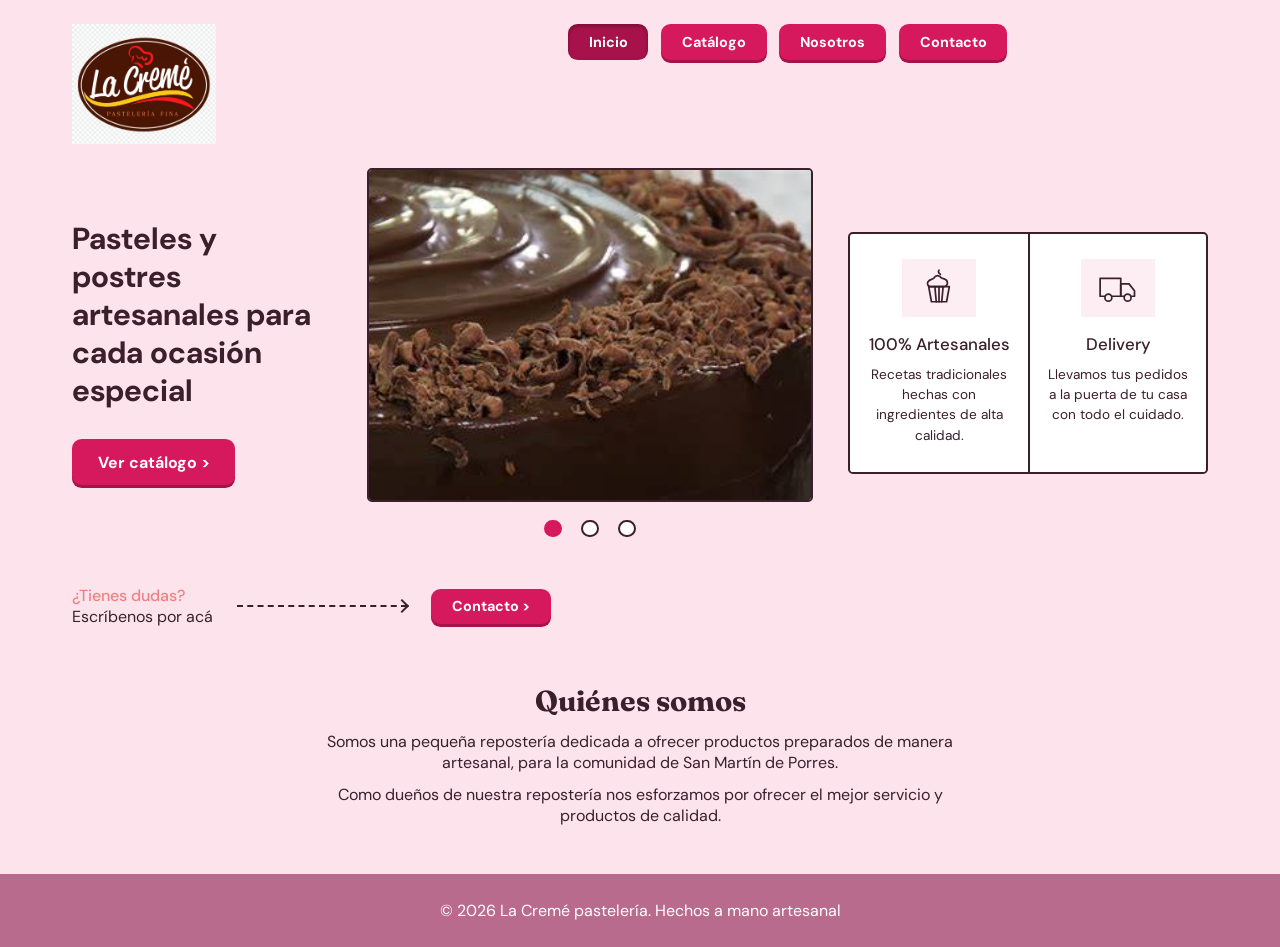
<file: index.html>
<!DOCTYPE html>
<html lang="es">
<head>
    <meta charset="UTF-8">
    <meta name="viewport" content="width=device-width, initial-scale=1.0">
    <meta name="description" content="La Cremé: pasteles y postres artesanales para cada ocasión especial.">
    <title>La Cremé | Repostería artesanal</title>
    <link rel="preconnect" href="https://fonts.googleapis.com">
    <link rel="preconnect" href="https://fonts.gstatic.com" crossorigin>
    <link href="https://fonts.googleapis.com/css2?family=Fraunces:ital,wght@0,500;0,700;1,700&family=DM+Sans:wght@400;500;700&display=swap" rel="stylesheet">
    <link rel="stylesheet" href="css/index.css">
    <link rel="icon" href="favicon/lacremé.png.png">
    <script defer src="js/index.js"></script>
</head>
<body>
<main>
    <div class="portada">
        <a class="logo" href="index.html">
            <img src="img/la cremé.png" alt="Logo de La Cremé">
        </a>
        <nav class="menu" aria-label="Principal">
            <a href="index.html" class="activo">Inicio</a>
            <a href="html/catalogo.html">Catálogo</a>
            <a href="html/nosotros.html">Nosotros</a>
            <a href="html/contacto.html">Contacto</a>
        </nav>
        <div class="texto">
            <h1>Pasteles y postres artesanales para cada ocasión especial</h1>
            <a class="boton boton-grande" href="html/catalogo.html">Ver catálogo &gt;</a>
        </div>
        <section class="carrusel" role="region" aria-roledescription="carrusel" aria-label="Nuestros postres">
            <div class="marco">
                <figure class="slide activa">
                    <img src="img/torta.jpg" alt="Torta de chocolate de La Cremé">
                </figure>
                <figure class="slide" aria-hidden="true">
                    <img src="img/chesscakes.webp" alt="Cheesecake de fresa de La Cremé">
                </figure>
                <figure class="slide" aria-hidden="true">
                    <img src="img/Cupcakes.webp" alt="Cupcakes de La Cremé">
                </figure>
            </div>
            <div class="puntos">
                <button type="button" class="punto activo" aria-label="Ver imagen 1" aria-current="true"></button>
                <button type="button" class="punto" aria-label="Ver imagen 2" aria-current="false"></button>
                <button type="button" class="punto" aria-label="Ver imagen 3" aria-current="false"></button>
            </div>
        </section>
        <section class="info" aria-label="Lo que nos distingue">
            <article class="dato">
                <div class="icono">
                    <svg viewBox="0 0 64 64" width="44" height="44" fill="none" stroke="currentColor" stroke-width="2.5" stroke-linecap="round" stroke-linejoin="round" aria-hidden="true">
                        <path d="M32 6c-2 3 0 5 2 6"/>
                        <path d="M20 30c-4 0-6-4-4-7 2-4 7-3 9-6 2-4 8-4 10 0 3 2 8 1 9 6 1 3-1 7-5 7z"/>
                        <path d="M17 30h30l-4 22H21z"/>
                        <path d="M26 30l2 22M32 30v22M38 30l-2 22"/>
                    </svg>
                </div>
                <h2>100% Artesanales</h2>
                <p>Recetas tradicionales hechas con ingredientes de alta calidad.</p>
            </article>
            <article class="dato">
                <div class="icono">
                    <svg viewBox="0 0 64 64" width="44" height="44" fill="none" stroke="currentColor" stroke-width="2.5" stroke-linecap="round" stroke-linejoin="round" aria-hidden="true">
                        <path d="M6 18h30v26H6z"/>
                        <path d="M36 26h12l8 10v8H36z"/>
                        <circle cx="18" cy="46" r="5" fill="#fdeef3"/>
                        <circle cx="46" cy="46" r="5" fill="#fdeef3"/>
                    </svg>
                </div>
                <h2>Delivery</h2>
                <p>Llevamos tus pedidos a la puerta de tu casa con todo el cuidado.</p>
            </article>
        </section>
    </div>
    <section class="dudas">
        <p><strong>¿Tienes dudas?</strong> Escríbenos por acá</p>
        <span class="flecha" aria-hidden="true"></span>
        <a class="boton" href="html/contacto.html">Contacto &gt;</a>
    </section>
    <section class="nosotros" id="nosotros">
        <h2>Quiénes somos</h2>
        <p>Somos una pequeña repostería dedicada a ofrecer productos preparados de manera artesanal, para la comunidad de San Martín de Porres.</p>
        <p>Como dueños de nuestra repostería nos esforzamos por ofrecer el mejor servicio y productos de calidad.</p>
    </section>
</main>
<footer>
    <p>© 2026 La Cremé pastelería. Hechos a mano artesanal</p>
</footer>
</body>
</html>
</file>
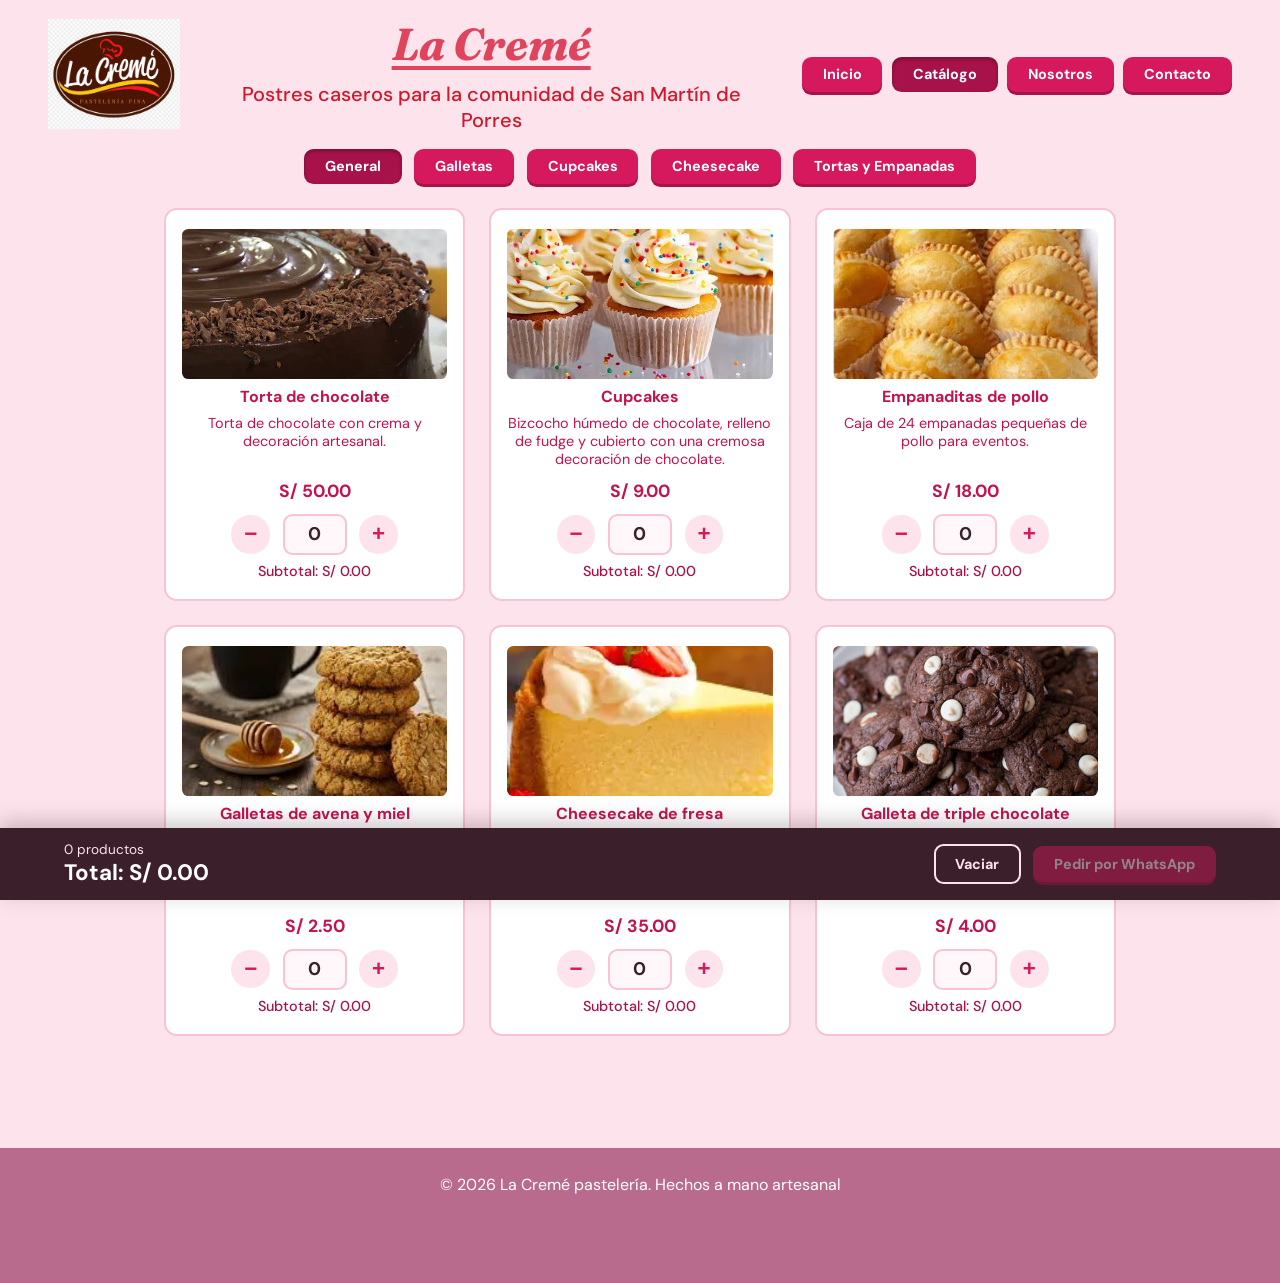
<file: html/catalogo.html>
<!DOCTYPE html>
<html lang="es">
<head>
    <meta charset="UTF-8">
    <meta name="viewport" content="width=device-width, initial-scale=1.0">
    <title>Catálogo | La Cremé</title>
    <link rel="preconnect" href="https://fonts.googleapis.com">
    <link rel="preconnect" href="https://fonts.gstatic.com" crossorigin>
    <link href="https://fonts.googleapis.com/css2?family=Fraunces:ital,wght@0,500;0,700;1,700&family=DM+Sans:wght@400;500;700&display=swap" rel="stylesheet">
    <link rel="stylesheet" href="../css/catalogo.css">
    <link rel="icon" href="../favicon/lacremé.png.png">
</head>
<body>
<header class="cabecera">
    <a class="logo" href="../index.html">
        <img src="../img/la cremé.png" alt="Logo de La Cremé">
    </a>
    <div class="centro">
        <h1>La Cremé</h1>
        <p class="lema">Postres caseros para la comunidad de San Martín de Porres</p>
    </div>
    <nav class="menu" aria-label="Principal">
        <a href="../index.html">Inicio</a>
        <a href="catalogo.html" class="activo">Catálogo</a>
        <a href="nosotros.html">Nosotros</a>
        <a href="contacto.html">Contacto</a>
    </nav>
</header>
<main>
    <div class="filtros" role="group" aria-label="Categorías">
        <a class="filtro activo" href="catalogo.html" aria-current="page">General</a>
        <a class="filtro" href="galletas.html">Galletas</a>
        <a class="filtro" href="cupcakes.html">Cupcakes</a>
        <a class="filtro" href="cheescakes.html">Cheesecake</a>
        <a class="filtro" href="tortas.html">Tortas y Empanadas</a>
    </div>
    <section class="productos">
        <article class="producto" data-categoria="tortas" data-nombre="Torta de chocolate" data-precio="50">
            <div class="foto"><img src="../img/torta.jpg" alt="Torta de chocolate" loading="lazy"></div>
            <h3>Torta de chocolate</h3>
            <p class="desc">Torta de chocolate con crema y decoración artesanal.</p>
            <strong class="precio">S/ 50.00</strong>
            <div class="cantidad">
                <button type="button" class="menos" aria-label="Quitar una Torta de chocolate">−</button>
                <input class="num" type="number" min="0" max="99" value="0" inputmode="numeric" aria-label="Cantidad de Torta de chocolate">
                <button type="button" class="mas" aria-label="Agregar una Torta de chocolate">+</button>
            </div>
            <p class="subtotal">Subtotal: S/ 0.00</p>
        </article>
        <article class="producto" data-categoria="cupcakes" data-nombre="Cupcakes" data-precio="9">
            <div class="foto"><img src="../img/Cupcakes.webp" alt="Cupcakes" loading="lazy"></div>
            <h3>Cupcakes</h3>
            <p class="desc">Bizcocho húmedo de chocolate, relleno de fudge y cubierto con una cremosa decoración de chocolate.</p>
            <strong class="precio">S/ 9.00</strong>
            <div class="cantidad">
                <button type="button" class="menos" aria-label="Quitar un Cupcake">−</button>
                <input class="num" type="number" min="0" max="99" value="0" inputmode="numeric" aria-label="Cantidad de Cupcakes">
                <button type="button" class="mas" aria-label="Agregar un Cupcake">+</button>
            </div>
            <p class="subtotal">Subtotal: S/ 0.00</p>
        </article>
        <article class="producto" data-categoria="tortas" data-nombre="Empanaditas de pollo (caja de 24)" data-precio="18">
            <div class="foto"><img src="../img/empanada de pollo.jpg" alt="Empanaditas de pollo" loading="lazy"></div>
            <h3>Empanaditas de pollo</h3>
            <p class="desc">Caja de 24 empanadas pequeñas de pollo para eventos.</p>
            <strong class="precio">S/ 18.00</strong>
            <div class="cantidad">
                <button type="button" class="menos" aria-label="Quitar una caja de empanaditas">−</button>
                <input class="num" type="number" min="0" max="99" value="0" inputmode="numeric" aria-label="Cantidad de cajas de empanaditas">
                <button type="button" class="mas" aria-label="Agregar una caja de empanaditas">+</button>
            </div>
            <p class="subtotal">Subtotal: S/ 0.00</p>
        </article>
        <article class="producto" data-categoria="galletas" data-nombre="Galletas de avena y miel" data-precio="2.5">
            <div class="foto"><img src="../img/galletas de miel.jpg" alt="Galletas de avena y miel" loading="lazy"></div>
            <h3>Galletas de avena y miel</h3>
            <p class="desc">Deliciosa galleta elaborada con avena y miel, de textura suave y un dulce sabor natural.</p>
            <strong class="precio">S/ 2.50</strong>
            <div class="cantidad">
                <button type="button" class="menos" aria-label="Quitar una Galleta de avena y miel">−</button>
                <input class="num" type="number" min="0" max="99" value="0" inputmode="numeric" aria-label="Cantidad de Galletas de avena y miel">
                <button type="button" class="mas" aria-label="Agregar una Galleta de avena y miel">+</button>
            </div>
            <p class="subtotal">Subtotal: S/ 0.00</p>
        </article>
        <article class="producto" data-categoria="cheesecakes" data-nombre="Cheesecake de fresa" data-precio="35">
            <div class="foto"><img src="../img/chesscakes.webp" alt="Cheesecake de fresa" loading="lazy"></div>
            <h3>Cheesecake de fresa</h3>
            <p class="desc">Cremoso cheesecake con salsa de fresa y fresas frescas.</p>
            <strong class="precio">S/ 35.00</strong>
            <div class="cantidad">
                <button type="button" class="menos" aria-label="Quitar un Cheesecake de fresa">−</button>
                <input class="num" type="number" min="0" max="99" value="0" inputmode="numeric" aria-label="Cantidad de Cheesecake de fresa">
                <button type="button" class="mas" aria-label="Agregar un Cheesecake de fresa">+</button>
            </div>
            <p class="subtotal">Subtotal: S/ 0.00</p>
        </article>
        <article class="producto" data-categoria="galletas" data-nombre="Galleta de triple chocolate" data-precio="4">
            <div class="foto"><img src="../img/galleta triple chocolate.jpg" alt="Galleta de triple chocolate" loading="lazy"></div>
            <h3>Galleta de triple chocolate</h3>
            <p class="desc">Intensa y deliciosa galleta de chocolate con trozos de chocolate blanco y chocolate con leche. Perfecta para los verdaderos amantes del chocolate.</p>
            <strong class="precio">S/ 4.00</strong>
            <div class="cantidad">
                <button type="button" class="menos" aria-label="Quitar una Galleta de triple chocolate">−</button>
                <input class="num" type="number" min="0" max="99" value="0" inputmode="numeric" aria-label="Cantidad de Galleta de triple chocolate">
                <button type="button" class="mas" aria-label="Agregar una Galleta de triple chocolate">+</button>
            </div>
            <p class="subtotal">Subtotal: S/ 0.00</p>
        </article>
    </section>
</main>
<aside class="presupuesto" aria-label="Tu presupuesto">
    <div class="presupuesto-info">
        <span class="presupuesto-items">0 productos</span>
        <strong class="presupuesto-total">Total: S/ 0.00</strong>
    </div>
    <div class="presupuesto-botones">
        <button type="button" class="vaciar">Vaciar</button>
        <a class="boton pedir" href="#" aria-disabled="true">Pedir por WhatsApp</a>
    </div>
</aside>

<footer>
    <p>© 2026 La Cremé pastelería. Hechos a mano artesanal</p>
</footer>
<script src="../js/catalogo.js"></script>
</body>
</html>
</file>
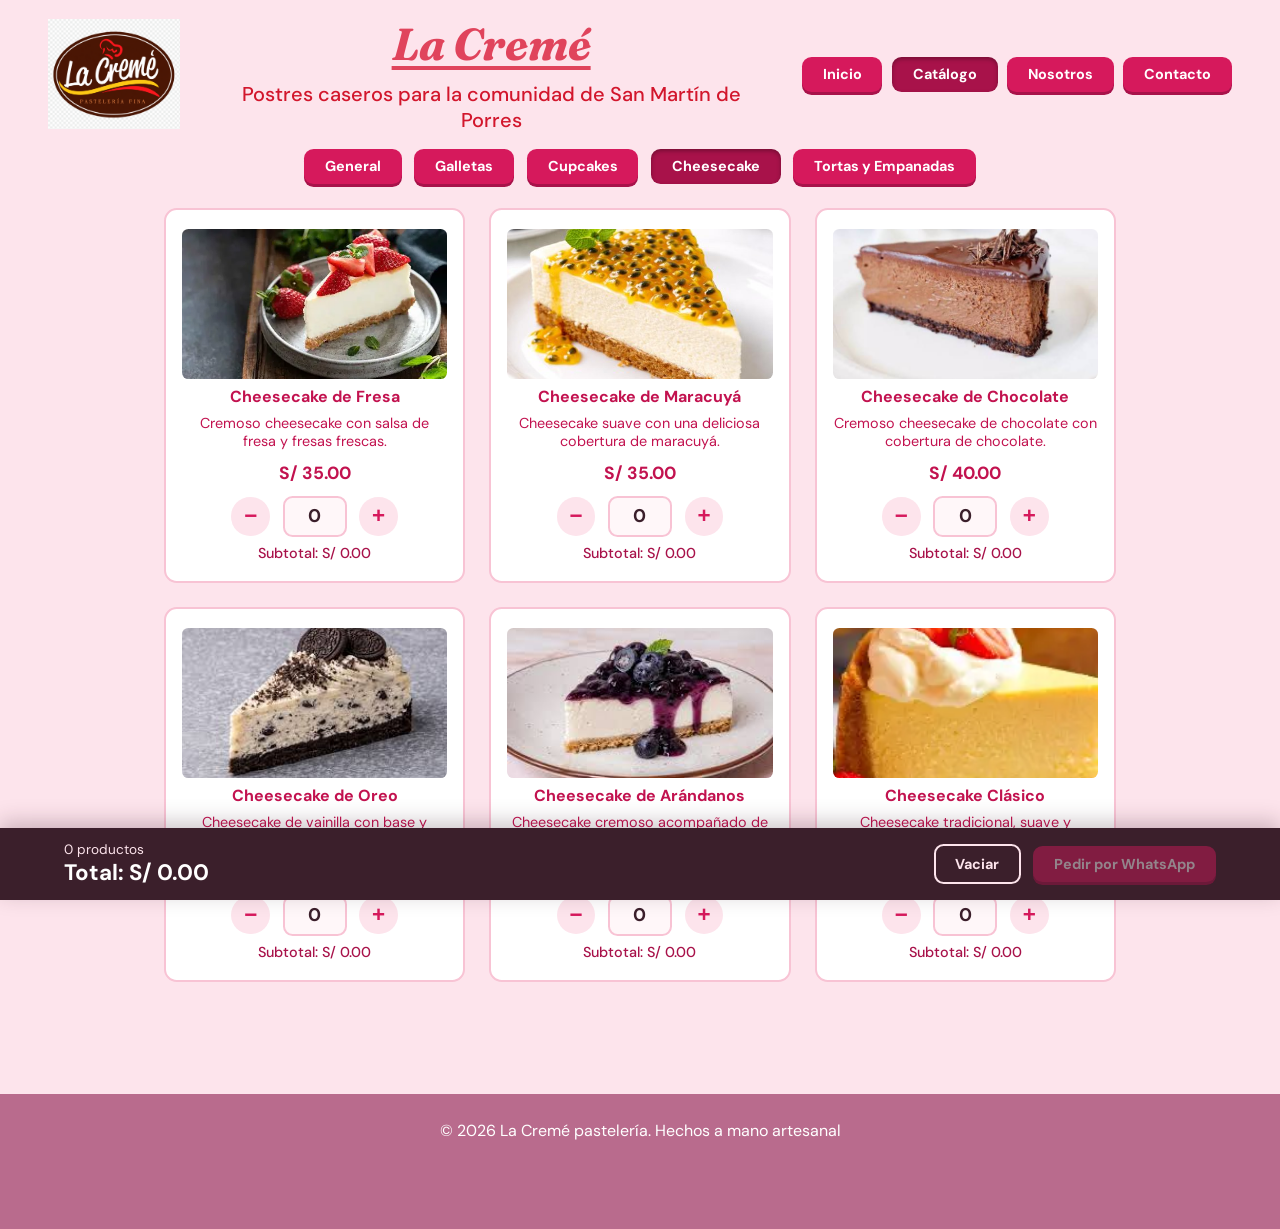
<file: html/cheescakes.html>
<!DOCTYPE html>
<html lang="es">
<head>
    <meta charset="UTF-8">
    <meta name="viewport" content="width=device-width, initial-scale=1.0">
    <title>Cheesecakes | La Cremé</title>
    <link rel="preconnect" href="https://fonts.googleapis.com">
    <link rel="preconnect" href="https://fonts.gstatic.com" crossorigin>
    <link href="https://fonts.googleapis.com/css2?family=Fraunces:ital,wght@0,500;0,700;1,700&family=DM+Sans:wght@400;500;700&display=swap" rel="stylesheet">
    <link rel="stylesheet" href="../css/chesscakes.css">
    <link rel="icon" href="../favicon/lacremé.png.png">
    <script defer src="../js/cheescakes.js"></script>
</head>
<body>
<header class="cabecera">
    <a class="logo" href="../index.html">
        <img src="../img/la cremé.png" alt="Logo de La Cremé">
    </a>
    <div class="centro">
        <h1>La Cremé</h1>
        <p class="lema">Postres caseros para la comunidad de San Martín de Porres</p>
    </div>
    <nav class="menu" aria-label="Principal">
        <a href="../index.html">Inicio</a>
        <a href="catalogo.html" class="activo">Catálogo</a>
        <a href="nosotros.html">Nosotros</a>
        <a href="contacto.html">Contacto</a>
    </nav>
</header>
<main>
    <div class="filtros" role="group" aria-label="Categorías">
        <a class="filtro" href="catalogo.html">General</a>
        <a class="filtro" href="galletas.html">Galletas</a>
        <a class="filtro" href="cupcakes.html">Cupcakes</a>
        <a class="filtro activo" href="cheesecakes.html" aria-current="page">Cheesecake</a>
        <a class="filtro" href="tortas.html">Tortas y Empanadas</a>
    </div>
    <section class="productos">
        <article class="producto" data-categoria="cheesecakes" data-nombre="Cheesecake de Fresa" data-precio="35">
            <div class="foto"><img src="../img/cheescakes de fresa.webp" alt="Cheesecake de Fresa" loading="lazy"></div>
            <h3>Cheesecake de Fresa</h3>
            <p class="desc">Cremoso cheesecake con salsa de fresa y fresas frescas.</p>
            <strong class="precio">S/ 35.00</strong>
            <div class="cantidad">
                <button type="button" class="menos" aria-label="Quitar un Cheesecake de Fresa">−</button>
                <input class="num" type="number" min="0" max="99" value="0" inputmode="numeric" aria-label="Cantidad de Cheesecake de Fresa">
                <button type="button" class="mas" aria-label="Agregar un Cheesecake de Fresa">+</button>
            </div>
            <p class="subtotal">Subtotal: S/ 0.00</p>
        </article>
        <article class="producto" data-categoria="cheesecakes" data-nombre="Cheesecake de Maracuyá" data-precio="35">
            <div class="foto"><img src="../img/chesscakes de maracuya.jpg" alt="Cheesecake de Maracuyá" loading="lazy"></div>
            <h3>Cheesecake de Maracuyá</h3>
            <p class="desc">Cheesecake suave con una deliciosa cobertura de maracuyá.</p>
            <strong class="precio">S/ 35.00</strong>
            <div class="cantidad">
                <button type="button" class="menos" aria-label="Quitar un Cheesecake de Maracuyá">−</button>
                <input class="num" type="number" min="0" max="99" value="0" inputmode="numeric" aria-label="Cantidad de Cheesecake de Maracuyá">
                <button type="button" class="mas" aria-label="Agregar un Cheesecake de Maracuyá">+</button>
            </div>
            <p class="subtotal">Subtotal: S/ 0.00</p>
        </article>
        <article class="producto" data-categoria="cheesecakes" data-nombre="Cheesecake de Chocolate" data-precio="40">
            <div class="foto"><img src="../img/chescakes de chocolate.jpg" alt="Cheesecake de Chocolate" loading="lazy"></div>
            <h3>Cheesecake de Chocolate</h3>
            <p class="desc">Cremoso cheesecake de chocolate con cobertura de chocolate.</p>
            <strong class="precio">S/ 40.00</strong>
            <div class="cantidad">
                <button type="button" class="menos" aria-label="Quitar un Cheesecake de Chocolate">−</button>
                <input class="num" type="number" min="0" max="99" value="0" inputmode="numeric" aria-label="Cantidad de Cheesecake de Chocolate">
                <button type="button" class="mas" aria-label="Agregar un Cheesecake de Chocolate">+</button>
            </div>
            <p class="subtotal">Subtotal: S/ 0.00</p>
        </article>
        <article class="producto" data-categoria="cheesecakes" data-nombre="Cheesecake de Oreo" data-precio="38">
            <div class="foto"><img src="../img/chescakes de oreo.jpg" alt="Cheesecake de Oreo" loading="lazy"></div>
            <h3>Cheesecake de Oreo</h3>
            <p class="desc">Cheesecake de vainilla con base y trozos de galleta Oreo.</p>
            <strong class="precio">S/ 38.00</strong>
            <div class="cantidad">
                <button type="button" class="menos" aria-label="Quitar un Cheesecake de Oreo">−</button>
                <input class="num" type="number" min="0" max="99" value="0" inputmode="numeric" aria-label="Cantidad de Cheesecake de Oreo">
                <button type="button" class="mas" aria-label="Agregar un Cheesecake de Oreo">+</button>
            </div>
            <p class="subtotal">Subtotal: S/ 0.00</p>
        </article>
        <article class="producto" data-categoria="cheesecakes" data-nombre="Cheesecake de Arándanos" data-precio="38">
            <div class="foto"><img src="../img/chesscakes de arandanos.jpg" alt="Cheesecake de Arándanos" loading="lazy"></div>
            <h3>Cheesecake de Arándanos</h3>
            <p class="desc">Cheesecake cremoso acompañado de una dulce salsa de arándanos.</p>
            <strong class="precio">S/ 38.00</strong>
            <div class="cantidad">
                <button type="button" class="menos" aria-label="Quitar un Cheesecake de Arándanos">−</button>
                <input class="num" type="number" min="0" max="99" value="0" inputmode="numeric" aria-label="Cantidad de Cheesecake de Arándanos">
                <button type="button" class="mas" aria-label="Agregar un Cheesecake de Arándanos">+</button>
            </div>
            <p class="subtotal">Subtotal: S/ 0.00</p>
        </article>
        <article class="producto" data-categoria="cheesecakes" data-nombre="Cheesecake Clásico" data-precio="32">
            <div class="foto"><img src="../img/chesscakes.webp" alt="Cheesecake Clásico" loading="lazy"></div>
            <h3>Cheesecake Clásico</h3>
            <p class="desc">Cheesecake tradicional, suave y cremoso con base de galleta.</p>
            <strong class="precio">S/ 32.00</strong>
            <div class="cantidad">
                <button type="button" class="menos" aria-label="Quitar un Cheesecake Clásico">−</button>
                <input class="num" type="number" min="0" max="99" value="0" inputmode="numeric" aria-label="Cantidad de Cheesecake Clásico">
                <button type="button" class="mas" aria-label="Agregar un Cheesecake Clásico">+</button>
            </div>
            <p class="subtotal">Subtotal: S/ 0.00</p>
        </article>
    </section>
</main>
<aside class="presupuesto" aria-label="Tu presupuesto">
    <div class="presupuesto-info">
        <span class="presupuesto-items">0 productos</span>
        <strong class="presupuesto-total">Total: S/ 0.00</strong>
    </div>
    <div class="presupuesto-botones">
        <button type="button" class="vaciar">Vaciar</button>
        <a class="boton pedir" href="#" aria-disabled="true">Pedir por WhatsApp</a>
    </div>
</aside>
<footer>
    <p>© 2026 La Cremé pastelería. Hechos a mano artesanal</p>
</footer>
<script src="../js/catalogo.js"></script>
</body>
</html>
</file>
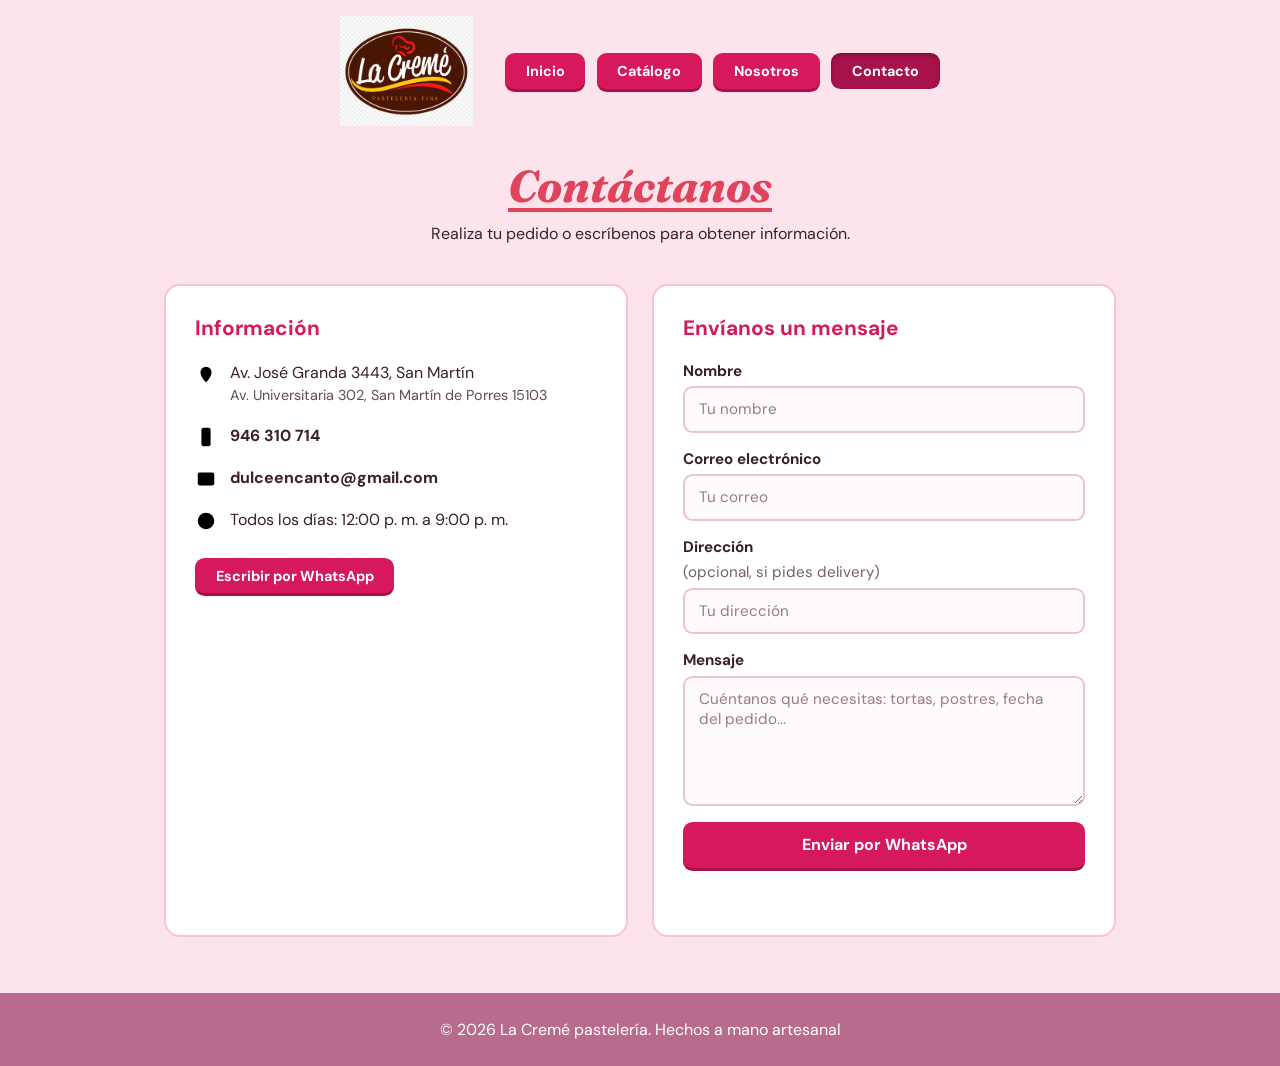
<file: html/contacto.html>
<!DOCTYPE html>
<html lang="es">
<head>
    <meta charset="UTF-8">
    <meta name="viewport" content="width=device-width, initial-scale=1.0">
    <title>Contacto | La Cremé</title>
    <link rel="preconnect" href="https://fonts.googleapis.com">
    <link rel="preconnect" href="https://fonts.gstatic.com" crossorigin>
    <link href="https://fonts.googleapis.com/css2?family=Fraunces:ital,wght@0,500;0,700;1,700&family=DM+Sans:wght@400;500;700&display=swap" rel="stylesheet">
    <link rel="stylesheet" href="../css/contacto.css">
    <link rel="icon" href="../favicon/lacremé.png.png">
    <script defer src="../js/contactos.js"></script>
</head>
<body>
<header class="cabecera">
    <a class="logo" href="../index.html">
        <img src="../img/la cremé.png" alt="Logo de La Cremé">
    </a>
    <nav class="menu" aria-label="Principal">
        <a href="../index.html">Inicio</a>
        <a href="catalogo.html">Catálogo</a>
        <a href="nosotros.html">Nosotros</a>
        <a href="contacto.html" class="activo">Contacto</a>
    </nav>
</header>

<main>
    <section class="titulo">
        <h1>Contáctanos</h1>
        <p>Realiza tu pedido o escríbenos para obtener información.</p>
    </section>

    <div class="contacto">
        <section class="tarjeta">
            <h2>Información</h2>
            <ul class="datos">
                <li>
                    <svg width="22" height="22" viewBox="0 0 24 24" aria-hidden="true">
                        <path d="M12 21s-6-5.5-6-11a6 6 0 0 1 12 0c0 5.5-6 11-6 11z"/>
                        <circle cx="12" cy="10" r="2"/>
                    </svg>
                    <span>
                        Av. José Granda 3443, San Martín
                        <small>Av. Universitaria 302, San Martín de Porres 15103</small>
                    </span>
                </li>
                <li>
                    <svg width="22" height="22" viewBox="0 0 24 24" aria-hidden="true">
                        <rect x="7" y="2" width="10" height="20" rx="2"/>
                        <path d="M11 18h2"/>
                    </svg>
                    <a href="tel:+51946310714">946 310 714</a>
                </li>
                <li>
                    <svg width="22" height="22" viewBox="0 0 24 24" aria-hidden="true">
                        <rect x="3" y="5" width="18" height="14" rx="2"/>
                        <path d="m3 7 9 6 9-6"/>
                    </svg>
                    <a href="mailto:dulceencanto@gmail.com">dulceencanto@gmail.com</a>
                </li>
                <li>
                    <svg width="22" height="22" viewBox="0 0 24 24" aria-hidden="true">
                        <circle cx="12" cy="12" r="9"/>
                        <path d="M12 7v5l3 2"/>
                    </svg>
                    <span>Todos los días: 12:00 p. m. a 9:00 p. m.</span>
                </li>
            </ul>
            <a class="boton boton-wsp" href="https://wa.me/51946310714" target="_blank" rel="noopener">Escribir por WhatsApp</a>
        </section>

        <section class="tarjeta">
            <h2>Envíanos un mensaje</h2>
            <form id="formulario">
                <label>Nombre
                    <input type="text" name="nombre" placeholder="Tu nombre" required autocomplete="name">
                </label>
                <label>Correo electrónico
                    <input type="email" name="correo" placeholder="Tu correo" required autocomplete="email">
                </label>
                <label>Dirección <span class="opcional">(opcional, si pides delivery)</span>
                    <input type="text" name="direccion" placeholder="Tu dirección" autocomplete="street-address">
                </label>
                <label>Mensaje
                    <textarea name="mensaje" placeholder="Cuéntanos qué necesitas: tortas, postres, fecha del pedido..." required></textarea>
                </label>
                <button type="submit" class="boton boton-grande">Enviar por WhatsApp</button>
                <p class="aviso" id="aviso" role="status"></p>
            </form>
        </section>
    </div>
</main>

<footer>
    <p>© 2026 La Cremé pastelería. Hechos a mano artesanal</p>
</footer>
</body>
</html>
</file>
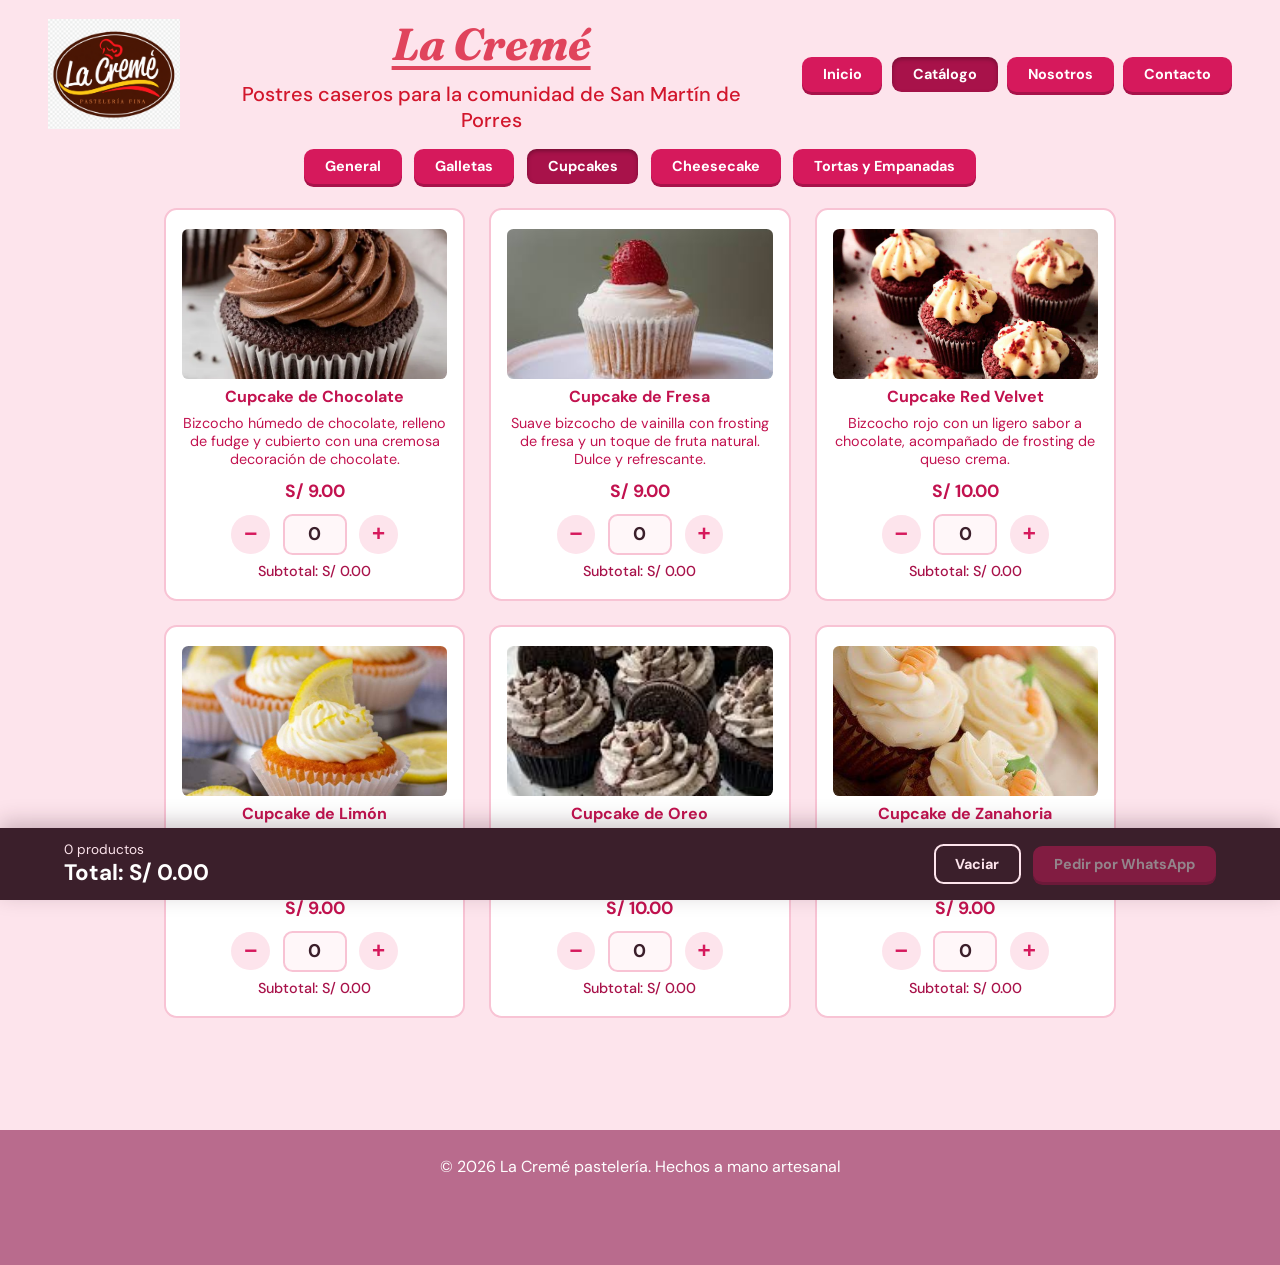
<file: html/cupcakes.html>
<!DOCTYPE html>
<html lang="es">
<head>
    <meta charset="UTF-8">
    <meta name="viewport" content="width=device-width, initial-scale=1.0">
    <title>Cupcakes | La Cremé</title>
    <link rel="preconnect" href="https://fonts.googleapis.com">
    <link rel="preconnect" href="https://fonts.gstatic.com" crossorigin>
    <link href="https://fonts.googleapis.com/css2?family=Fraunces:ital,wght@0,500;0,700;1,700&family=DM+Sans:wght@400;500;700&display=swap" rel="stylesheet">
    <link rel="stylesheet" href="../css/cupcakes.css">
    <link rel="icon" href="../favicon/lacremé.png.png">
</head>
<body>
<header class="cabecera">
    <a class="logo" href="../index.html">
        <img src="../img/la cremé.png" alt="Logo de La Cremé">
    </a>
    <div class="centro">
        <h1>La Cremé</h1>
        <p class="lema">Postres caseros para la comunidad de San Martín de Porres</p>
    </div>
    <nav class="menu" aria-label="Principal">
        <a href="../index.html">Inicio</a>
        <a href="catalogo.html" class="activo">Catálogo</a>
        <a href="nosotros.html">Nosotros</a>
        <a href="contacto.html">Contacto</a>
    </nav>
</header>
<main>
    <div class="filtros" role="group" aria-label="Categorías">
        <a class="filtro" href="catalogo.html">General</a>
        <a class="filtro" href="galletas.html">Galletas</a>
        <a class="filtro activo" href="cupcakes.html" aria-current="page">Cupcakes</a>
        <a class="filtro" href="cheescakes.html">Cheesecake</a>
        <a class="filtro" href="tortas.html">Tortas y Empanadas</a>
    </div>
    <section class="productos">
        <article class="producto" data-categoria="cupcakes" data-nombre="Cupcake de Chocolate" data-precio="9">
            <div class="foto"><img src="../img/cupcake-chocolate.webp" alt="Cupcake de Chocolate" loading="lazy"></div>
            <h3>Cupcake de Chocolate</h3>
            <p class="desc">Bizcocho húmedo de chocolate, relleno de fudge y cubierto con una cremosa decoración de chocolate.</p>
            <strong class="precio">S/ 9.00</strong>
            <div class="cantidad">
                <button type="button" class="menos" aria-label="Quitar un Cupcake de Chocolate">−</button>
                <input class="num" type="number" min="0" max="99" value="0" inputmode="numeric" aria-label="Cantidad de Cupcake de Chocolate">
                <button type="button" class="mas" aria-label="Agregar un Cupcake de Chocolate">+</button>
            </div>
            <p class="subtotal">Subtotal: S/ 0.00</p>
        </article>
        <article class="producto" data-categoria="cupcakes" data-nombre="Cupcake de Fresa" data-precio="9">
            <div class="foto"><img src="../img/cupcakes de fresa.jpg" alt="Cupcake de Fresa" loading="lazy"></div>
            <h3>Cupcake de Fresa</h3>
            <p class="desc">Suave bizcocho de vainilla con frosting de fresa y un toque de fruta natural. Dulce y refrescante.</p>
            <strong class="precio">S/ 9.00</strong>
            <div class="cantidad">
                <button type="button" class="menos" aria-label="Quitar un Cupcake de Fresa">−</button>
                <input class="num" type="number" min="0" max="99" value="0" inputmode="numeric" aria-label="Cantidad de Cupcake de Fresa">
                <button type="button" class="mas" aria-label="Agregar un Cupcake de Fresa">+</button>
            </div>
            <p class="subtotal">Subtotal: S/ 0.00</p>
        </article>
        <article class="producto" data-categoria="cupcakes" data-nombre="Cupcake Red Velvet" data-precio="10">
            <div class="foto"><img src="../img/Red-Velvet-Cupcakes-28-1024x681.jpg" alt="Cupcake Red Velvet" loading="lazy"></div>
            <h3>Cupcake Red Velvet</h3>
            <p class="desc">Bizcocho rojo con un ligero sabor a chocolate, acompañado de frosting de queso crema.</p>
            <strong class="precio">S/ 10.00</strong>
            <div class="cantidad">
                <button type="button" class="menos" aria-label="Quitar un Cupcake Red Velvet">−</button>
                <input class="num" type="number" min="0" max="99" value="0" inputmode="numeric" aria-label="Cantidad de Cupcake Red Velvet">
                <button type="button" class="mas" aria-label="Agregar un Cupcake Red Velvet">+</button>
            </div>
            <p class="subtotal">Subtotal: S/ 0.00</p>
        </article>
        <article class="producto" data-categoria="cupcakes" data-nombre="Cupcake de Limón" data-precio="9">
            <div class="foto"><img src="../img/cupcake de limon.jpg" alt="Cupcake de Limón" loading="lazy"></div>
            <h3>Cupcake de Limón</h3>
            <p class="desc">Bizcocho suave con un delicado sabor cítrico, cubierto con crema de limón y decorado con una rodaja de limón.</p>
            <strong class="precio">S/ 9.00</strong>
            <div class="cantidad">
                <button type="button" class="menos" aria-label="Quitar un Cupcake de Limón">−</button>
                <input class="num" type="number" min="0" max="99" value="0" inputmode="numeric" aria-label="Cantidad de Cupcake de Limón">
                <button type="button" class="mas" aria-label="Agregar un Cupcake de Limón">+</button>
            </div>
            <p class="subtotal">Subtotal: S/ 0.00</p>
        </article>
        <article class="producto" data-categoria="cupcakes" data-nombre="Cupcake de Oreo" data-precio="10">
            <div class="foto"><img src="../img/cupcake de oreo.jpg" alt="Cupcake de Oreo" loading="lazy"></div>
            <h3>Cupcake de Oreo</h3>
            <p class="desc">Cupcake de chocolate con frosting cremoso de Oreo, galleta triturada y una Oreo encima.</p>
            <strong class="precio">S/ 10.00</strong>
            <div class="cantidad">
                <button type="button" class="menos" aria-label="Quitar un Cupcake de Oreo">−</button>
                <input class="num" type="number" min="0" max="99" value="0" inputmode="numeric" aria-label="Cantidad de Cupcake de Oreo">
                <button type="button" class="mas" aria-label="Agregar un Cupcake de Oreo">+</button>
            </div>
            <p class="subtotal">Subtotal: S/ 0.00</p>
        </article>
        <article class="producto" data-categoria="cupcakes" data-nombre="Cupcake de Zanahoria" data-precio="9">
            <div class="foto"><img src="../img/cupcake de zanahoria.jpg" alt="Cupcake de Zanahoria" loading="lazy"></div>
            <h3>Cupcake de Zanahoria</h3>
            <p class="desc">Bizcocho de zanahoria con especias, cubierto con frosting de queso crema y decorado con frutos secos.</p>
            <strong class="precio">S/ 9.00</strong>
            <div class="cantidad">
                <button type="button" class="menos" aria-label="Quitar un Cupcake de Zanahoria">−</button>
                <input class="num" type="number" min="0" max="99" value="0" inputmode="numeric" aria-label="Cantidad de Cupcake de Zanahoria">
                <button type="button" class="mas" aria-label="Agregar un Cupcake de Zanahoria">+</button>
            </div>
            <p class="subtotal">Subtotal: S/ 0.00</p>
        </article>
    </section>
</main>
<aside class="presupuesto" aria-label="Tu presupuesto">
    <div class="presupuesto-info">
        <span class="presupuesto-items">0 productos</span>
        <strong class="presupuesto-total">Total: S/ 0.00</strong>
    </div>
    <div class="presupuesto-botones">
        <button type="button" class="vaciar">Vaciar</button>
        <a class="boton pedir" href="#" aria-disabled="true">Pedir por WhatsApp</a>
    </div>
</aside>

<footer>
    <p>© 2026 La Cremé pastelería. Hechos a mano artesanal</p>
</footer>
<script src="../js/catalogo.js"></script>
</body>
</html>
</file>
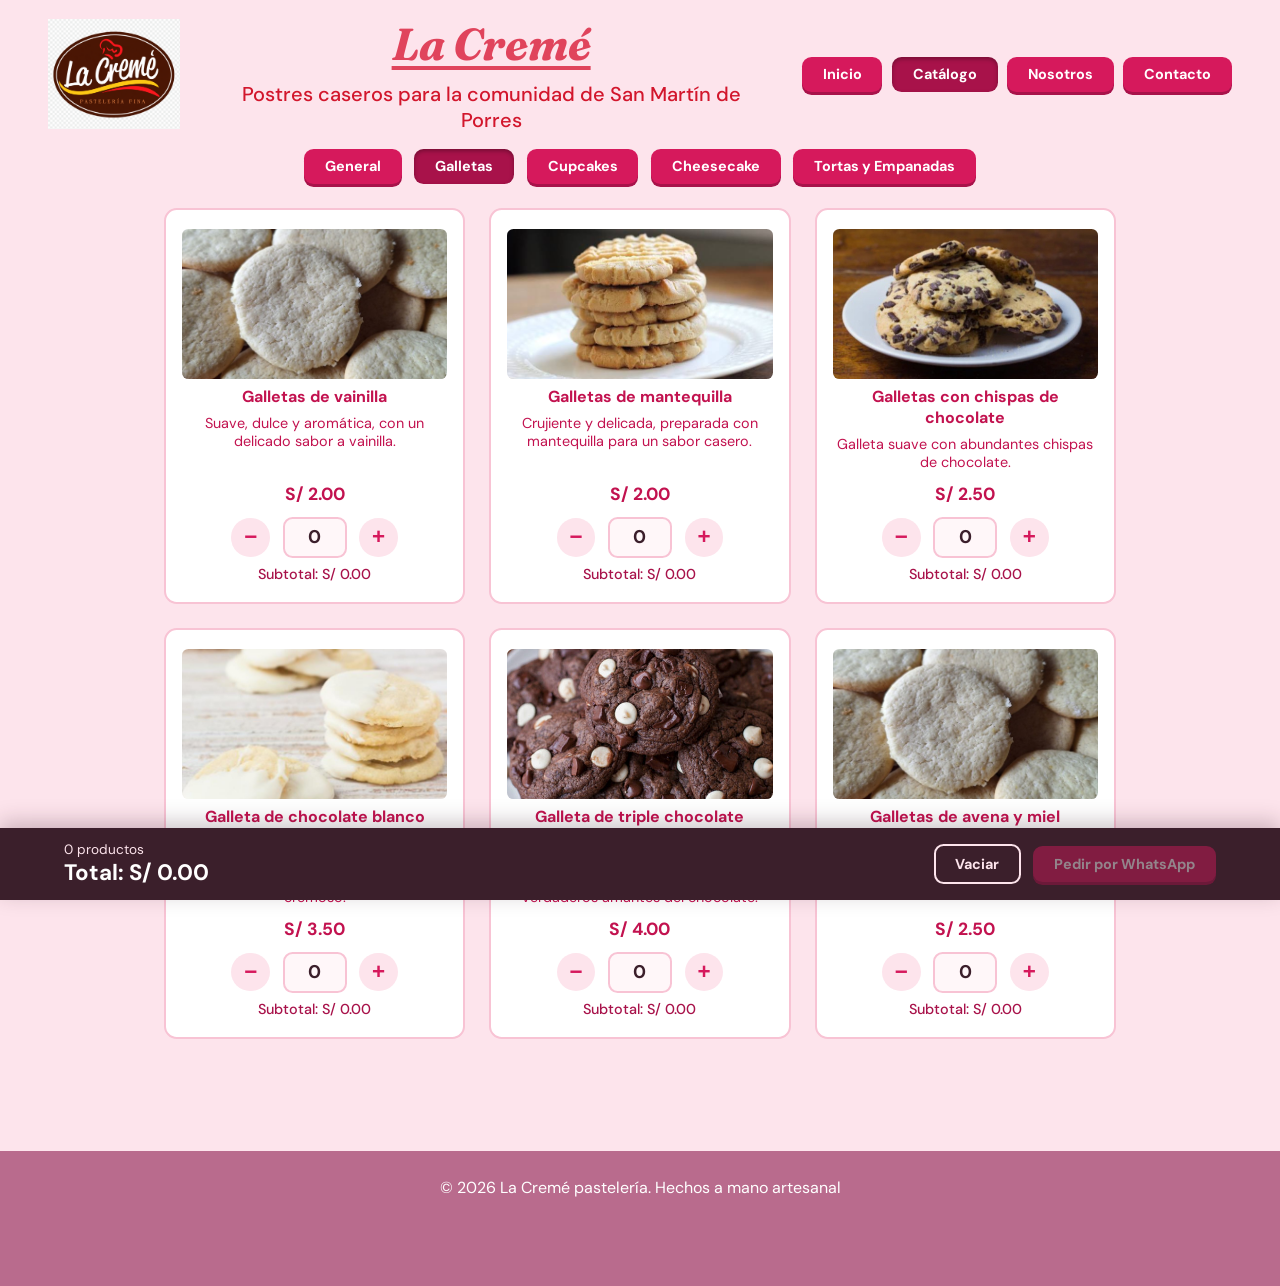
<file: html/galletas.html>
<!DOCTYPE html>
<html lang="es">
<head>
    <meta charset="UTF-8">
    <meta name="viewport" content="width=device-width, initial-scale=1.0">
    <title>Galletas | La Cremé</title>
    <link rel="preconnect" href="https://fonts.googleapis.com">
    <link rel="preconnect" href="https://fonts.gstatic.com" crossorigin>
    <link href="https://fonts.googleapis.com/css2?family=Fraunces:ital,wght@0,500;0,700;1,700&family=DM+Sans:wght@400;500;700&display=swap" rel="stylesheet">
    <link rel="stylesheet" href="../css/galletas.css">
    <link rel="icon" href="../favicon/lacremé.png.png">
</head>
<body>
<header class="cabecera">
    <a class="logo" href="../index.html">
        <img src="../img/la cremé.png" alt="Logo de La Cremé">
    </a>
    <div class="centro">
        <h1>La Cremé</h1>
        <p class="lema">Postres caseros para la comunidad de San Martín de Porres</p>
    </div>
    <nav class="menu" aria-label="Principal">
        <a href="../index.html">Inicio</a>
        <a href="catalogo.html" class="activo">Catálogo</a>
        <a href="nosotros.html">Nosotros</a>
        <a href="contacto.html">Contacto</a>
    </nav>
</header>
<main>
    <div class="filtros" role="group" aria-label="Categorías">
        <a class="filtro" href="catalogo.html">General</a>
        <a class="filtro activo" href="galletas.html" aria-current="page">Galletas</a>
        <a class="filtro" href="cupcakes.html">Cupcakes</a>
        <a class="filtro" href="cheescakes.html">Cheesecake</a>
        <a class="filtro" href="tortas.html">Tortas y Empanadas</a>
    </div>
    <section class="productos">
        <article class="producto" data-categoria="galletas" data-nombre="Galletas de vainilla" data-precio="2">
            <div class="foto"><img src="../img/galleta vainilla1.jpg" alt="Galletas de vainilla" loading="lazy"></div>
            <h3>Galletas de vainilla</h3>
            <p class="desc">Suave, dulce y aromática, con un delicado sabor a vainilla.</p>
            <strong class="precio">S/ 2.00</strong>
            <div class="cantidad">
                <button type="button" class="menos" aria-label="Quitar una Galleta de vainilla">−</button>
                <input class="num" type="number" min="0" max="99" value="0" inputmode="numeric" aria-label="Cantidad de Galletas de vainilla">
                <button type="button" class="mas" aria-label="Agregar una Galleta de vainilla">+</button>
            </div>
            <p class="subtotal">Subtotal: S/ 0.00</p>
        </article>
        <article class="producto" data-categoria="galletas" data-nombre="Galletas de mantequilla" data-precio="2">
            <div class="foto"><img src="../img/galleta mantequilla.jpg" alt="Galletas de mantequilla" loading="lazy"></div>
            <h3>Galletas de mantequilla</h3>
            <p class="desc">Crujiente y delicada, preparada con mantequilla para un sabor casero.</p>
            <strong class="precio">S/ 2.00</strong>
            <div class="cantidad">
                <button type="button" class="menos" aria-label="Quitar una Galleta de mantequilla">−</button>
                <input class="num" type="number" min="0" max="99" value="0" inputmode="numeric" aria-label="Cantidad de Galletas de mantequilla">
                <button type="button" class="mas" aria-label="Agregar una Galleta de mantequilla">+</button>
            </div>
            <p class="subtotal">Subtotal: S/ 0.00</p>
        </article>
        <article class="producto" data-categoria="galletas" data-nombre="Galletas con chispas de chocolate" data-precio="2.5">
            <div class="foto"><img src="../img/galle chispa de chocolate.jpeg" alt="Galletas con chispas de chocolate" loading="lazy"></div>
            <h3>Galletas con chispas de chocolate</h3>
            <p class="desc">Galleta suave con abundantes chispas de chocolate.</p>
            <strong class="precio">S/ 2.50</strong>
            <div class="cantidad">
                <button type="button" class="menos" aria-label="Quitar una Galleta con chispas de chocolate">−</button>
                <input class="num" type="number" min="0" max="99" value="0" inputmode="numeric" aria-label="Cantidad de Galletas con chispas de chocolate">
                <button type="button" class="mas" aria-label="Agregar una Galleta con chispas de chocolate">+</button>
            </div>
            <p class="subtotal">Subtotal: S/ 0.00</p>
        </article>
        <article class="producto" data-categoria="galletas" data-nombre="Galleta de chocolate blanco" data-precio="3.5">
            <div class="foto"><img src="../img/galleta chocolate blanco.jpeg" alt="Galleta de chocolate blanco" loading="lazy"></div>
            <h3>Galleta de chocolate blanco</h3>
            <p class="desc">Suave y deliciosa galleta con trozos de chocolate blanco, perfecta para quienes prefieren un sabor dulce y cremoso.</p>
            <strong class="precio">S/ 3.50</strong>
            <div class="cantidad">
                <button type="button" class="menos" aria-label="Quitar una Galleta de chocolate blanco">−</button>
                <input class="num" type="number" min="0" max="99" value="0" inputmode="numeric" aria-label="Cantidad de Galleta de chocolate blanco">
                <button type="button" class="mas" aria-label="Agregar una Galleta de chocolate blanco">+</button>
            </div>
            <p class="subtotal">Subtotal: S/ 0.00</p>
        </article>
        <article class="producto" data-categoria="galletas" data-nombre="Galleta de triple chocolate" data-precio="4">
            <div class="foto"><img src="../img/galleta triple chocolate.jpg" alt="Galleta de triple chocolate" loading="lazy"></div>
            <h3>Galleta de triple chocolate</h3>
            <p class="desc">Intensa y deliciosa galleta de chocolate con trozos de chocolate blanco y chocolate con leche. Perfecta para los verdaderos amantes del chocolate.</p>
            <strong class="precio">S/ 4.00</strong>
            <div class="cantidad">
                <button type="button" class="menos" aria-label="Quitar una Galleta de triple chocolate">−</button>
                <input class="num" type="number" min="0" max="99" value="0" inputmode="numeric" aria-label="Cantidad de Galleta de triple chocolate">
                <button type="button" class="mas" aria-label="Agregar una Galleta de triple chocolate">+</button>
            </div>
            <p class="subtotal">Subtotal: S/ 0.00</p>
        </article>
        <article class="producto" data-categoria="galletas" data-nombre="Galletas de avena y miel" data-precio="2.5">
            <div class="foto"><img src="../img/galleta vainilla1.jpg" alt="Galletas de avena y miel" loading="lazy"></div>
            <h3>Galletas de avena y miel</h3>
            <p class="desc">Deliciosa galleta elaborada con avena y miel, de textura suave y un dulce sabor natural.</p>
            <strong class="precio">S/ 2.50</strong>
            <div class="cantidad">
                <button type="button" class="menos" aria-label="Quitar una Galleta de avena y miel">−</button>
                <input class="num" type="number" min="0" max="99" value="0" inputmode="numeric" aria-label="Cantidad de Galletas de avena y miel">
                <button type="button" class="mas" aria-label="Agregar una Galleta de avena y miel">+</button>
            </div>
            <p class="subtotal">Subtotal: S/ 0.00</p>
        </article>
    </section>
</main>
<aside class="presupuesto" aria-label="Tu presupuesto">
    <div class="presupuesto-info">
        <span class="presupuesto-items">0 productos</span>
        <strong class="presupuesto-total">Total: S/ 0.00</strong>
    </div>
    <div class="presupuesto-botones">
        <button type="button" class="vaciar">Vaciar</button>
        <a class="boton pedir" href="#" aria-disabled="true">Pedir por WhatsApp</a>
    </div>
</aside>

<footer>
    <p>© 2026 La Cremé pastelería. Hechos a mano artesanal</p>
</footer>
<script src="../js/catalogo.js"></script>
</body>
</html>
</file>
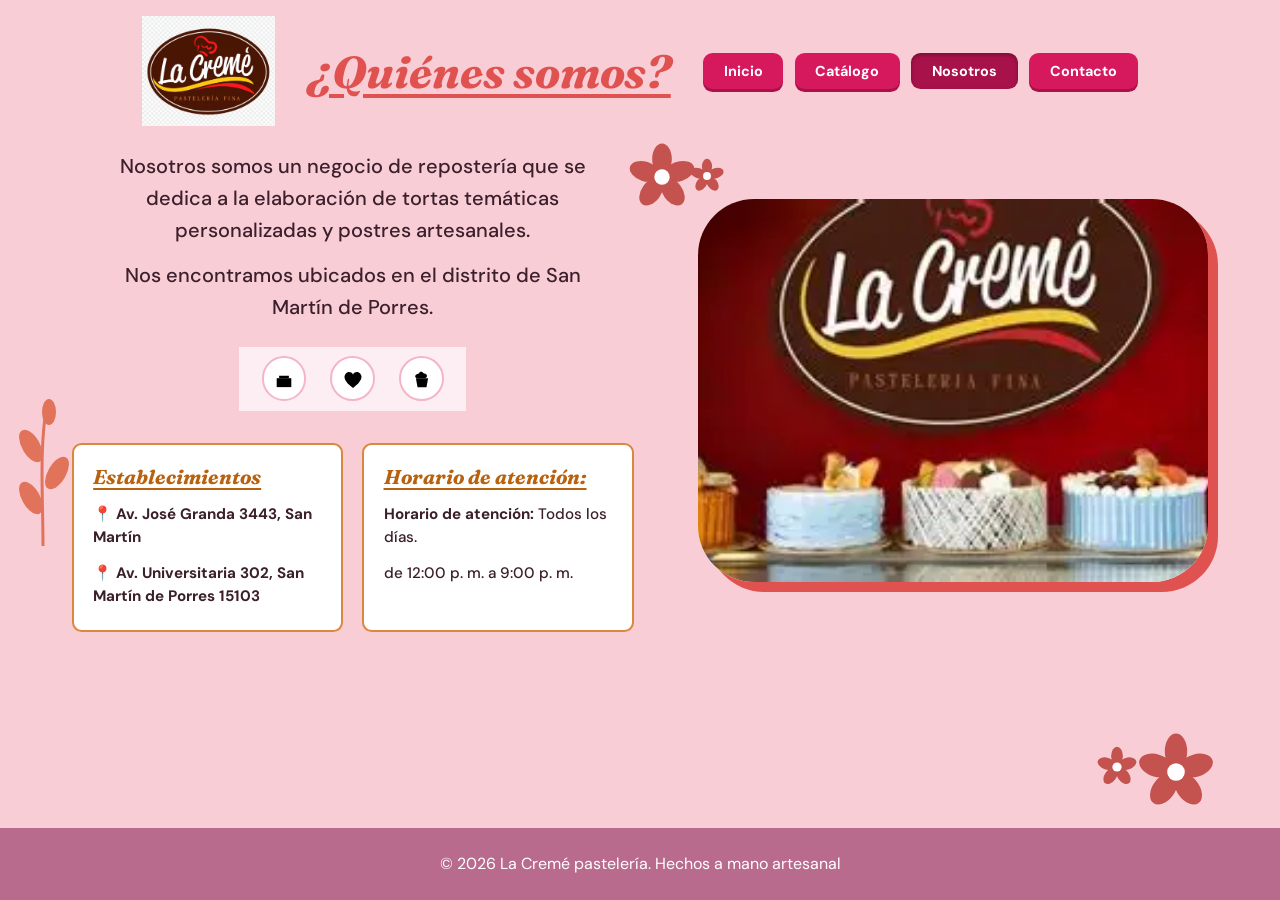
<file: html/nosotros.html>
<!DOCTYPE html>
<html lang="es">
<head>
    <meta charset="UTF-8">
    <meta name="viewport" content="width=device-width, initial-scale=1.0">
    <title>Nosotros | La Cremé</title>
    <link rel="preconnect" href="https://fonts.googleapis.com">
    <link rel="preconnect" href="https://fonts.gstatic.com" crossorigin>
    <link href="https://fonts.googleapis.com/css2?family=Fraunces:ital,wght@0,500;0,700;1,700&family=DM+Sans:wght@400;500;700&display=swap" rel="stylesheet">
    <link rel="stylesheet" href="../css/nosotros.css">
    <link rel="icon" href="../favicon/lacremé.png.png">
</head>
<body>
<svg class="sprites" width="0" height="0" aria-hidden="true">
    <symbol id="petalo" viewBox="0 0 100 100">
        <ellipse cx="50" cy="24" rx="14" ry="22"/>
    </symbol>
    <symbol id="flor" viewBox="0 0 100 100">
        <g fill="#c4524e">
            <use href="#petalo"/>
            <use href="#petalo" transform="rotate(72 50 50)"/>
            <use href="#petalo" transform="rotate(144 50 50)"/>
            <use href="#petalo" transform="rotate(216 50 50)"/>
            <use href="#petalo" transform="rotate(288 50 50)"/>
        </g>
        <circle cx="50" cy="50" r="11" fill="#fff"/>
    </symbol>
    <symbol id="rama" viewBox="0 0 60 150">
        <path d="M30 148C30 100 26 50 34 6" fill="none" stroke="#e0735a" stroke-width="3"/>
        <g fill="#e0735a">
            <ellipse cx="18" cy="100" rx="9" ry="18" transform="rotate(-30 18 100)"/>
            <ellipse cx="44" cy="75" rx="9" ry="18" transform="rotate(30 44 75)"/>
            <ellipse cx="18" cy="48" rx="9" ry="18" transform="rotate(-30 18 48)"/>
            <ellipse cx="36" cy="14" rx="7" ry="13"/>
        </g>
    </symbol>
</svg>

<header class="cabecera">
    <a class="logo" href="../index.html">
        <img src="../img/la cremé.png" alt="Logo de La Cremé">
    </a>
    <h1>¿Quiénes somos?</h1>
    <nav class="menu" aria-label="Principal">
        <a href="../index.html">Inicio</a>
        <a href="catalogo.html">Catálogo</a>
        <a href="nosotros.html" class="activo">Nosotros</a>
        <a href="contacto.html">Contacto</a>
    </nav>
</header>

<main>
    <svg class="decor flor-1" viewBox="0 0 100 100" aria-hidden="true"><use href="#flor"/></svg>
    <svg class="decor flor-2" viewBox="0 0 100 100" aria-hidden="true"><use href="#flor"/></svg>
    <svg class="decor flor-3" viewBox="0 0 100 100" aria-hidden="true"><use href="#flor"/></svg>
    <svg class="decor flor-4" viewBox="0 0 100 100" aria-hidden="true"><use href="#flor"/></svg>
    <svg class="decor rama" viewBox="0 0 60 150" aria-hidden="true"><use href="#rama"/></svg>

    <div class="contenido">
        <div class="texto">
            <p>Nosotros somos un negocio de repostería que se dedica a la elaboración de tortas temáticas personalizadas y postres artesanales.</p>
            <p>Nos encontramos ubicados en el distrito de San Martín de Porres.</p>

            <div class="iconos" aria-hidden="true">
                <span>
                    <svg viewBox="0 0 64 64" width="26" height="26">
                        <path d="M14 30h36v22H14z"/>
                        <path d="M32 8v8M20 30v-6h24v6"/>
                    </svg>
                </span>
                <span>
                    <svg viewBox="0 0 64 64" width="26" height="26">
                        <path d="M32 54C10 38 8 26 14 19c5-6 14-5 18 2 4-7 13-8 18-2 6 7 4 19-18 35z"/>
                    </svg>
                </span>
                <span>
                    <svg viewBox="0 0 64 64" width="26" height="26">
                        <path d="M20 30c-4 0-6-4-4-7 2-4 7-3 9-6 2-4 8-4 10 0 3 2 8 1 9 6 1 3-1 7-5 7z"/>
                        <path d="M17 30h30l-4 22H21z"/>
                    </svg>
                </span>
            </div>
            <div class="tarjetas">
                <section class="tarjeta">
                    <h2>Establecimientos</h2>
                    <p>📍 <a href="https://www.google.com/maps/search/?api=1&query=Av.+Jos%C3%A9+Granda+3443%2C+San+Mart%C3%ADn+de+Porres%2C+Lima" target="_blank" rel="noopener">Av. José Granda 3443, San Martín</a></p>
                    <p>📍 <a href="https://www.google.com/maps/search/?api=1&query=Av.+Universitaria+302%2C+San+Mart%C3%ADn+de+Porres%2C+Lima" target="_blank" rel="noopener">Av. Universitaria 302, San Martín de Porres 15103</a></p>
                </section>
                <section class="tarjeta">
                    <h2>Horario de atención:</h2>
                    <p><strong>Horario de atención:</strong> Todos los días.</p>
                    <p>de 12:00 p. m. a 9:00 p. m.</p>
                </section>
            </div>
        </div>
        <figure class="foto">
            <img src="../img/imagen cremé.webp" alt="Fachada del local de La Cremé">
        </figure>
    </div>
</main>
<footer>
    <p>© 2026 La Cremé pastelería. Hechos a mano artesanal</p>
</footer>
</body>
</html>
</file>
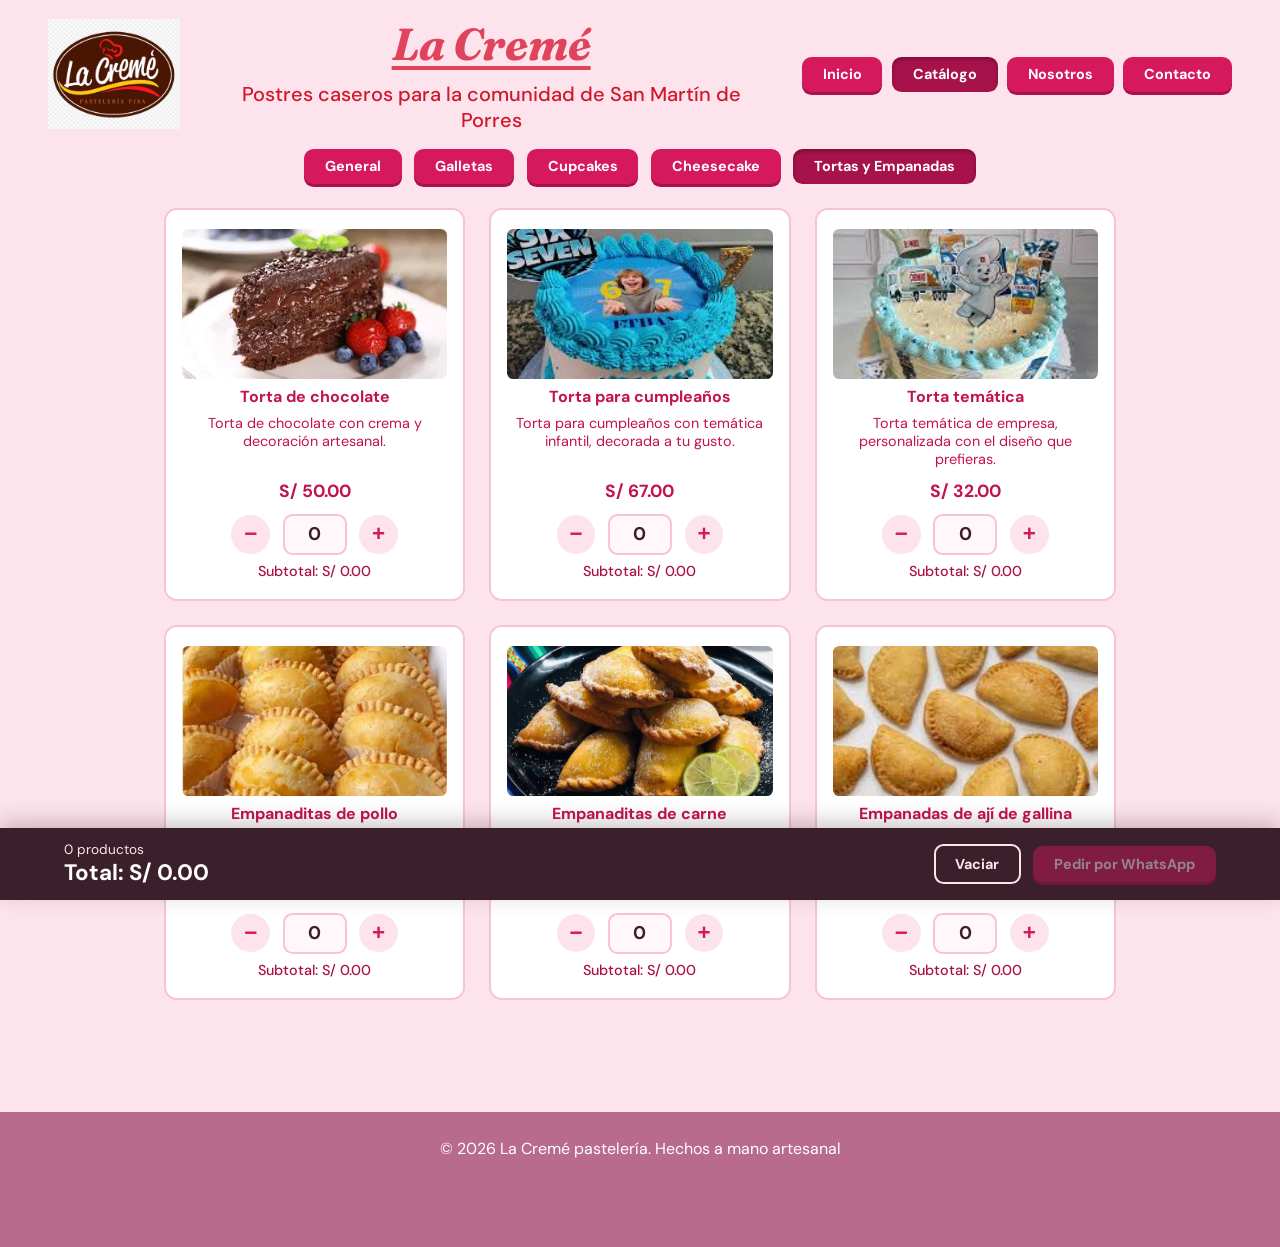
<file: html/tortas.html>
<!DOCTYPE html>
<html lang="es">
<head>
    <meta charset="UTF-8">
    <meta name="viewport" content="width=device-width, initial-scale=1.0">
    <title>Tortas y Empanadas | La Cremé</title>
    <link rel="preconnect" href="https://fonts.googleapis.com">
    <link rel="preconnect" href="https://fonts.gstatic.com" crossorigin>
    <link href="https://fonts.googleapis.com/css2?family=Fraunces:ital,wght@0,500;0,700;1,700&family=DM+Sans:wght@400;500;700&display=swap" rel="stylesheet">
    <link rel="stylesheet" href="../css/tortas-empanadas.css">
    <link rel="icon" href="../favicon/lacremé.png.png">
    <script defer src="../js/tortas-empanadas.js"></script>
</head>
<body>
<header class="cabecera">
    <a class="logo" href="../index.html">
        <img src="../img/la cremé.png" alt="Logo de La Cremé">
    </a>
    <div class="centro">
        <h1>La Cremé</h1>
        <p class="lema">Postres caseros para la comunidad de San Martín de Porres</p>
    </div>
    <nav class="menu" aria-label="Principal">
        <a href="../index.html">Inicio</a>
        <a href="catalogo.html" class="activo">Catálogo</a>
        <a href="nosotros.html">Nosotros</a>
        <a href="contacto.html">Contacto</a>
    </nav>
</header>
<main>
    <div class="filtros" role="group" aria-label="Categorías">
        <a class="filtro" href="catalogo.html">General</a>
        <a class="filtro" href="galletas.html">Galletas</a>
        <a class="filtro" href="cupcakes.html">Cupcakes</a>
        <a class="filtro" href="cheescakes.html">Cheesecake</a>
        <a class="filtro activo" href="tortas.html" aria-current="page">Tortas y Empanadas</a>
    </div>
    <section class="productos">
        <article class="producto" data-categoria="tortas" data-nombre="Torta de chocolate" data-precio="50">
            <div class="foto"><img src="../img/torta de chocolate.webp" alt="Torta de chocolate" loading="lazy"></div>
            <h3>Torta de chocolate</h3>
            <p class="desc">Torta de chocolate con crema y decoración artesanal.</p>
            <strong class="precio">S/ 50.00</strong>
            <div class="cantidad">
                <button type="button" class="menos" aria-label="Quitar una Torta de chocolate">−</button>
                <input class="num" type="number" min="0" max="99" value="0" inputmode="numeric" aria-label="Cantidad de Torta de chocolate">
                <button type="button" class="mas" aria-label="Agregar una Torta de chocolate">+</button>
            </div>
            <p class="subtotal">Subtotal: S/ 0.00</p>
        </article>
        <article class="producto" data-categoria="tortas" data-nombre="Torta para cumpleaños" data-precio="67">
            <div class="foto"><img src="../img/torta 67.jpg" alt="Torta para cumpleaños" loading="lazy"></div>
            <h3>Torta para cumpleaños</h3>
            <p class="desc">Torta para cumpleaños con temática infantil, decorada a tu gusto.</p>
            <strong class="precio">S/ 67.00</strong>
            <div class="cantidad">
                <button type="button" class="menos" aria-label="Quitar una Torta para cumpleaños">−</button>
                <input class="num" type="number" min="0" max="99" value="0" inputmode="numeric" aria-label="Cantidad de Torta para cumpleaños">
                <button type="button" class="mas" aria-label="Agregar una Torta para cumpleaños">+</button>
            </div>
            <p class="subtotal">Subtotal: S/ 0.00</p>
        </article>
        <article class="producto" data-categoria="tortas" data-nombre="Torta temática" data-precio="32">
            <div class="foto"><img src="../img/torta bimbo.jpg" alt="Torta temática" loading="lazy"></div>
            <h3>Torta temática</h3>
            <p class="desc">Torta temática de empresa, personalizada con el diseño que prefieras.</p>
            <strong class="precio">S/ 32.00</strong>
            <div class="cantidad">
                <button type="button" class="menos" aria-label="Quitar una Torta temática">−</button>
                <input class="num" type="number" min="0" max="99" value="0" inputmode="numeric" aria-label="Cantidad de Torta temática">
                <button type="button" class="mas" aria-label="Agregar una Torta temática">+</button>
            </div>
            <p class="subtotal">Subtotal: S/ 0.00</p>
        </article>
        <article class="producto" data-categoria="tortas" data-nombre="Empanaditas de pollo (caja de 24)" data-precio="18">
            <div class="foto"><img src="../img/empanada de pollo.jpg" alt="Empanaditas de pollo" loading="lazy"></div>
            <h3>Empanaditas de pollo</h3>
            <p class="desc">Caja de 24 empanadas pequeñas de pollo para eventos.</p>
            <strong class="precio">S/ 18.00</strong>
            <div class="cantidad">
                <button type="button" class="menos" aria-label="Quitar una caja de empanaditas de pollo">−</button>
                <input class="num" type="number" min="0" max="99" value="0" inputmode="numeric" aria-label="Cantidad de cajas de empanaditas de pollo">
                <button type="button" class="mas" aria-label="Agregar una caja de empanaditas de pollo">+</button>
            </div>
            <p class="subtotal">Subtotal: S/ 0.00</p>
        </article>
        <article class="producto" data-categoria="tortas" data-nombre="Empanaditas de carne (caja de 24)" data-precio="38">
            <div class="foto"><img src="../img/empanada de carne.jpg" alt="Empanaditas de carne" loading="lazy"></div>
            <h3>Empanaditas de carne</h3>
            <p class="desc">Caja de 24 empanadas pequeñas de carne para eventos.</p>
            <strong class="precio">S/ 38.00</strong>
            <div class="cantidad">
                <button type="button" class="menos" aria-label="Quitar una caja de empanaditas de carne">−</button>
                <input class="num" type="number" min="0" max="99" value="0" inputmode="numeric" aria-label="Cantidad de cajas de empanaditas de carne">
                <button type="button" class="mas" aria-label="Agregar una caja de empanaditas de carne">+</button>
            </div>
            <p class="subtotal">Subtotal: S/ 0.00</p>
        </article>
        <article class="producto" data-categoria="tortas" data-nombre="Empanadas de ají de gallina (caja de 6)" data-precio="32">
            <div class="foto"><img src="../img/empanada aji de gaillna.jpeg" alt="Empanadas de ají de gallina" loading="lazy"></div>
            <h3>Empanadas de ají de gallina</h3>
            <p class="desc">Caja de 6 empanadas de ají de gallina.</p>
            <strong class="precio">S/ 32.00</strong>
            <div class="cantidad">
                <button type="button" class="menos" aria-label="Quitar una caja de empanadas de ají de gallina">−</button>
                <input class="num" type="number" min="0" max="99" value="0" inputmode="numeric" aria-label="Cantidad de cajas de empanadas de ají de gallina">
                <button type="button" class="mas" aria-label="Agregar una caja de empanadas de ají de gallina">+</button>
            </div>
            <p class="subtotal">Subtotal: S/ 0.00</p>
        </article>
    </section>
</main>
<aside class="presupuesto" aria-label="Tu presupuesto">
    <div class="presupuesto-info">
        <span class="presupuesto-items">0 productos</span>
        <strong class="presupuesto-total">Total: S/ 0.00</strong>
    </div>
    <div class="presupuesto-botones">
        <button type="button" class="vaciar">Vaciar</button>
        <a class="boton pedir" href="#" aria-disabled="true">Pedir por WhatsApp</a>
    </div>
</aside>

<footer>
    <p>© 2026 La Cremé pastelería. Hechos a mano artesanal</p>
</footer>
<script src="../js/catalogo.js"></script>
</body>
</html>
</file>
<file: css/index.css>
:root { --fondo:#fde4ec; --boton:#d6195c; --boton-oscuro:#a8124a; --salmon:#f08080; --chocolate:#3b1f2b; --pie:#b96b8d; }
* { box-sizing: border-box; margin: 0; }
body { font-family: "DM Sans", system-ui, sans-serif; background: var(--fondo); color: var(--chocolate); min-height: 100vh; display: flex; flex-direction: column; }
img { max-width: 100%; display: block; }
main { flex: 1; }
:focus-visible { outline: 3px solid var(--boton); outline-offset: 3px; }

.menu a, .boton {
    display: inline-block; padding: .55rem 1.3rem; border-radius: .6rem;
    background: var(--boton); color: #fff; font-size: .9rem; font-weight: 700;
    text-decoration: none; box-shadow: 0 3px 0 var(--boton-oscuro);
    transition: transform .15s, background .2s;
}
.menu a:hover, .boton:hover { background: var(--boton-oscuro); transform: translateY(-2px); }
.menu a.activo { background: var(--boton-oscuro); box-shadow: inset 0 2px 4px rgba(0,0,0,.3); }
.boton-grande { padding: .8rem 1.6rem; font-size: 1rem; }

.portada {
    display: grid; grid-template-columns: minmax(200px,260px) minmax(0,1fr) minmax(280px,360px);
    grid-template-areas: "logo menu menu" "texto carrusel info";
    gap: 1.5rem 2.2rem; max-width: 1200px; margin: 0 auto;
    padding: 1.5rem clamp(1rem,3vw,2rem) 2rem;
}
.logo { grid-area: logo; }
.logo img { height: 120px; width: auto; object-fit: contain; }
.menu { grid-area: menu; display: flex; flex-wrap: wrap; justify-content: center; align-items: flex-start; gap: .8rem; }

.texto { grid-area: texto; align-self: center; }
.texto h1 { margin-bottom: 1.8rem; font-size: clamp(1.5rem,2.4vw,1.9rem); font-weight: 700; line-height: 1.25; }

.carrusel { grid-area: carrusel; align-self: center; }
.marco { position: relative; aspect-ratio: 4/3; overflow: hidden; border: 2px solid var(--chocolate); border-radius: .3rem; background: #fff; }
.slide { position: absolute; inset: 0; margin: 0; opacity: 0; transition: opacity .7s ease; }
.slide.activa { opacity: 1; }
.slide img { width: 100%; height: 100%; object-fit: cover; }

.puntos { display: flex; justify-content: center; gap: 1.2rem; margin-top: 1.1rem; }
.punto { width: 1.1rem; height: 1.1rem; padding: 0; border: 2px solid var(--chocolate); border-radius: 50%; background: #fff; cursor: pointer; transition: background .2s, transform .2s; }
.punto:hover { transform: scale(1.2); }
.punto.activo { background: var(--boton); border-color: var(--boton); }

.info { grid-area: info; align-self: center; display: grid; grid-template-columns: 1fr 1fr; background: #fff; border: 2px solid var(--chocolate); border-radius: .3rem; }
.dato { padding: 1.6rem 1.1rem; text-align: center; }
.dato + .dato { border-left: 2px solid var(--chocolate); }
.icono { display: grid; place-items: center; width: 4.6rem; height: 3.6rem; margin: 0 auto 1rem; background: #fdeef3; color: var(--chocolate); }
.dato h2 { margin-bottom: .6rem; font-size: 1.05rem; font-weight: 500; }
.dato p { font-size: .85rem; line-height: 1.5; }

.dudas { display: flex; flex-wrap: wrap; align-items: center; gap: 1rem 1.5rem; max-width: 1200px; margin: 0 auto; padding: 1rem clamp(1rem,3vw,2rem) 2.5rem; }
.dudas strong { display: block; color: var(--salmon); font-weight: 500; }
.flecha { width: clamp(80px,14vw,170px); border-top: 2px dashed var(--chocolate); position: relative; }
.flecha::after { content: ""; position: absolute; right: 0; top: -6px; border: solid var(--chocolate); border-width: 0 2px 2px 0; padding: 4px; transform: rotate(-45deg); }

.nosotros { max-width: 720px; margin: 0 auto; padding: 1rem 1.5rem 3rem; text-align: center; }
.nosotros h2 { margin-bottom: .8rem; font-family: "Fraunces", Georgia, serif; font-size: 1.8rem; }
.nosotros p + p { margin-top: .7rem; }

footer { padding: 1.6rem 1rem; background: var(--pie); color: #fff; text-align: center; }

@media (max-width: 980px) {
    .portada { grid-template-columns: minmax(0,1fr); grid-template-areas: "logo" "menu" "texto" "carrusel" "info"; justify-items: center; text-align: center; }
    .carrusel, .info { width: 100%; max-width: 560px; }
}
@media (max-width: 480px) {
    .info { grid-template-columns: 1fr; }
    .dato + .dato { border-left: 0; border-top: 2px solid var(--chocolate); }
}
@media (prefers-reduced-motion: reduce) { * { transition: none !important; } }
</file>
<file: css/catalogo.css>
:root {
    --fondo: #fde4ec;
    --boton: #d6195c;
    --boton-oscuro: #a8124a;
    --rojo: #d2162c;
    --titulo: #e0445c;
    --texto: #c2124f;
    --chocolate: #3b1f2b;
    --pie: #b96b8d;
}

* { box-sizing: border-box; margin: 0; }
img { max-width: 100%; display: block; }
main { flex: 1; }
:focus-visible { outline: 3px solid var(--boton); outline-offset: 2px; }

body {
    font-family: "DM Sans", system-ui, sans-serif;
    background: var(--fondo);
    color: var(--chocolate);
    min-height: 100vh;
    display: flex;
    flex-direction: column;
}

.cabecera {
    display: grid;
    grid-template-columns: auto 1fr auto;
    align-items: center;
    gap: 1rem 2rem;
    padding: 1rem clamp(1rem, 4vw, 3rem) .5rem;
}
.logo img { height: 110px; width: auto; object-fit: contain; }
.centro { text-align: center; }
.centro h1 {
    font-family: "Fraunces", Georgia, serif;
    font-style: italic;
    font-size: clamp(2rem, 4vw, 2.8rem);
    color: var(--titulo);
    text-decoration: underline;
    text-underline-offset: 6px;
}
.lema {
    margin-top: .6rem;
    font-size: clamp(1rem, 2vw, 1.25rem);
    font-weight: 500;
    color: var(--rojo);
}
.menu { display: flex; flex-wrap: wrap; justify-content: flex-end; gap: .6rem; }

.menu a,
.filtro,
.boton {
    display: inline-block;
    padding: .55rem 1.3rem;
    border: 0;
    border-radius: .6rem;
    background: var(--boton);
    color: #fff;
    font: inherit;
    font-size: .9rem;
    font-weight: 700;
    text-decoration: none;
    cursor: pointer;
    box-shadow: 0 3px 0 var(--boton-oscuro);
    transition: transform .15s, background .2s;
}
.menu a:hover,
.filtro:hover,
.boton:hover { background: var(--boton-oscuro); transform: translateY(-2px); }
.menu a.activo,
.filtro.activo { background: var(--boton-oscuro); box-shadow: inset 0 2px 4px rgba(0, 0, 0, .3); }
.filtros { display: flex; flex-wrap: wrap; justify-content: center; gap: .8rem; padding: .5rem 1rem 1.5rem; }

.productos {
    display: grid;
    grid-template-columns: repeat(3, 1fr);
    gap: 1.5rem;
    max-width: 1000px;
    margin: 0 auto;
    padding: 0 1.5rem 7rem;
}
.producto {
    display: flex;
    flex-direction: column;
    align-items: center;
    gap: .45rem;
    padding: 1.2rem 1rem;
    background: #fff;
    border: 2px solid #f8c3d4;
    border-radius: .8rem;
    text-align: center;
    transition: border-color .2s;
}
.producto[hidden] { display: none; }
.producto.elegido { border-color: var(--boton); }
.foto { width: 100%; aspect-ratio: 16 / 9; overflow: hidden; border-radius: .4rem; background: #fbe9ef; }
.foto img { width: 100%; height: 100%; object-fit: cover; }
.producto h3 { font-size: 1rem; color: var(--texto); }
.producto .desc { font-size: .9rem; color: var(--texto); }
.precio { margin-top: auto; padding-top: .3rem; font-size: 1.1rem; color: var(--texto); }
.subtotal { font-size: .9rem; font-weight: 500; color: var(--boton-oscuro); }

.cantidad { display: flex; align-items: center; justify-content: center; gap: .8rem; padding-top: .3rem; }
.menos,
.mas {
    display: flex;
    align-items: center;
    justify-content: center;
    width: 2.4rem;
    height: 2.4rem;
    padding: 0;
    border: 0;
    border-radius: 50%;
    background: #fde4ec;
    color: var(--boton);
    font-size: 1.4rem;
    font-weight: 700;
    cursor: pointer;
    transition: background .2s, color .2s, transform .1s;
}
.menos:hover,
.mas:hover { background: var(--boton); color: #fff; }
.menos:active,
.mas:active { transform: scale(.9); }
.num {
    width: 4rem;
    padding: .4rem 0;
    border: 2px solid #f8c3d4;
    border-radius: .6rem;
    background: #fff7f9;
    color: var(--chocolate);
    font: inherit;
    font-size: 1.15rem;
    font-weight: 700;
    text-align: center;
    appearance: textfield;
}
.num::-webkit-outer-spin-button,
.num::-webkit-inner-spin-button { -webkit-appearance: none; margin: 0; }
.num:focus { border-color: var(--boton); outline: none; }

.presupuesto {
    position: fixed;
    inset: auto 0 0 0;
    z-index: 20;
    display: flex;
    flex-wrap: wrap;
    align-items: center;
    justify-content: space-between;
    gap: .8rem 1.5rem;
    padding: .8rem clamp(1rem, 5vw, 4rem);
    background: var(--chocolate);
    color: #fff;
    box-shadow: 0 -6px 20px rgba(59, 31, 43, .25);
}
.presupuesto-info { display: flex; flex-direction: column; }
.presupuesto-items { font-size: .85rem; color: #fde4ec; }
.presupuesto-total { font-size: 1.4rem; }
.presupuesto-botones { display: flex; align-items: center; gap: .8rem; }
.vaciar {
    padding: .55rem 1.2rem;
    border: 2px solid #fde4ec;
    border-radius: .6rem;
    background: transparent;
    color: #fde4ec;
    font: inherit;
    font-size: .9rem;
    font-weight: 700;
    cursor: pointer;
}
.vaciar:hover { background: #fde4ec; color: var(--chocolate); }
.pedir[aria-disabled="true"] { opacity: .45; pointer-events: none; }
footer { padding: 1.6rem 1rem 5.5rem; background: var(--pie); color: #fff; text-align: center; }
@media (max-width: 860px) {
    .cabecera { grid-template-columns: 1fr; justify-items: center; }
    .menu { justify-content: center; }
    .productos { grid-template-columns: repeat(2, 1fr); }
}
@media (max-width: 560px) {
    .productos { grid-template-columns: 1fr; }
    .presupuesto { justify-content: center; text-align: center; }
    .presupuesto-info { align-items: center; }
}
</file>
<file: css/chesscakes.css>
:root {
    --fondo: #fde4ec;
    --boton: #d6195c;
    --boton-oscuro: #a8124a;
    --rojo: #d2162c;
    --titulo: #e0445c;
    --texto: #c2124f;
    --chocolate: #3b1f2b;
    --pie: #b96b8d;
}

* { box-sizing: border-box; margin: 0; }
img { max-width: 100%; display: block; }
main { flex: 1; }
:focus-visible { outline: 3px solid var(--boton); outline-offset: 2px; }

body {
    font-family: "DM Sans", system-ui, sans-serif;
    background: var(--fondo);
    color: var(--chocolate);
    min-height: 100vh;
    display: flex;
    flex-direction: column;
}

.cabecera {
    display: grid;
    grid-template-columns: auto 1fr auto;
    align-items: center;
    gap: 1rem 2rem;
    padding: 1rem clamp(1rem, 4vw, 3rem) .5rem;
}
.logo img { height: 110px; width: auto; object-fit: contain; }
.centro { text-align: center; }
.centro h1 {
    font-family: "Fraunces", Georgia, serif;
    font-style: italic;
    font-size: clamp(2rem, 4vw, 2.8rem);
    color: var(--titulo);
    text-decoration: underline;
    text-underline-offset: 6px;
}
.lema {
    margin-top: .6rem;
    font-size: clamp(1rem, 2vw, 1.25rem);
    font-weight: 500;
    color: var(--rojo);
}
.menu { display: flex; flex-wrap: wrap; justify-content: flex-end; gap: .6rem; }

.menu a,
.filtro,
.boton {
    display: inline-block;
    padding: .55rem 1.3rem;
    border: 0;
    border-radius: .6rem;
    background: var(--boton);
    color: #fff;
    font: inherit;
    font-size: .9rem;
    font-weight: 700;
    text-decoration: none;
    cursor: pointer;
    box-shadow: 0 3px 0 var(--boton-oscuro);
    transition: transform .15s, background .2s;
}
.menu a:hover,
.filtro:hover,
.boton:hover { background: var(--boton-oscuro); transform: translateY(-2px); }
.menu a.activo,
.filtro.activo { background: var(--boton-oscuro); box-shadow: inset 0 2px 4px rgba(0, 0, 0, .3); }
.filtros { display: flex; flex-wrap: wrap; justify-content: center; gap: .8rem; padding: .5rem 1rem 1.5rem; }

.productos {
    display: grid;
    grid-template-columns: repeat(3, 1fr);
    gap: 1.5rem;
    max-width: 1000px;
    margin: 0 auto;
    padding: 0 1.5rem 7rem;
}
.producto {
    display: flex;
    flex-direction: column;
    align-items: center;
    gap: .45rem;
    padding: 1.2rem 1rem;
    background: #fff;
    border: 2px solid #f8c3d4;
    border-radius: .8rem;
    text-align: center;
    transition: border-color .2s;
}
.producto[hidden] { display: none; }
.producto.elegido { border-color: var(--boton); }
.foto { width: 100%; aspect-ratio: 16 / 9; overflow: hidden; border-radius: .4rem; background: #fbe9ef; }
.foto img { width: 100%; height: 100%; object-fit: cover; }
.producto h3 { font-size: 1rem; color: var(--texto); }
.producto .desc { font-size: .9rem; color: var(--texto); }
.precio { margin-top: auto; padding-top: .3rem; font-size: 1.1rem; color: var(--texto); }
.subtotal { font-size: .9rem; font-weight: 500; color: var(--boton-oscuro); }

.cantidad { display: flex; align-items: center; justify-content: center; gap: .8rem; padding-top: .3rem; }
.menos,
.mas {
    display: flex;
    align-items: center;
    justify-content: center;
    width: 2.4rem;
    height: 2.4rem;
    padding: 0;
    border: 0;
    border-radius: 50%;
    background: #fde4ec;
    color: var(--boton);
    font-size: 1.4rem;
    font-weight: 700;
    cursor: pointer;
    transition: background .2s, color .2s, transform .1s;
}
.menos:hover,
.mas:hover { background: var(--boton); color: #fff; }
.menos:active,
.mas:active { transform: scale(.9); }
.num {
    width: 4rem;
    padding: .4rem 0;
    border: 2px solid #f8c3d4;
    border-radius: .6rem;
    background: #fff7f9;
    color: var(--chocolate);
    font: inherit;
    font-size: 1.15rem;
    font-weight: 700;
    text-align: center;
    appearance: textfield;
}
.num::-webkit-outer-spin-button,
.num::-webkit-inner-spin-button { -webkit-appearance: none; margin: 0; }
.num:focus { border-color: var(--boton); outline: none; }

.presupuesto {
    position: fixed;
    inset: auto 0 0 0;
    z-index: 20;
    display: flex;
    flex-wrap: wrap;
    align-items: center;
    justify-content: space-between;
    gap: .8rem 1.5rem;
    padding: .8rem clamp(1rem, 5vw, 4rem);
    background: var(--chocolate);
    color: #fff;
    box-shadow: 0 -6px 20px rgba(59, 31, 43, .25);
}
.presupuesto-info { display: flex; flex-direction: column; }
.presupuesto-items { font-size: .85rem; color: #fde4ec; }
.presupuesto-total { font-size: 1.4rem; }
.presupuesto-botones { display: flex; align-items: center; gap: .8rem; }
.vaciar {
    padding: .55rem 1.2rem;
    border: 2px solid #fde4ec;
    border-radius: .6rem;
    background: transparent;
    color: #fde4ec;
    font: inherit;
    font-size: .9rem;
    font-weight: 700;
    cursor: pointer;
}
.vaciar:hover { background: #fde4ec; color: var(--chocolate); }
.pedir[aria-disabled="true"] { opacity: .45; pointer-events: none; }
footer { padding: 1.6rem 1rem 5.5rem; background: var(--pie); color: #fff; text-align: center; }
@media (max-width: 860px) {
    .cabecera { grid-template-columns: 1fr; justify-items: center; }
    .menu { justify-content: center; }
    .productos { grid-template-columns: repeat(2, 1fr); }
}
@media (max-width: 560px) {
    .productos { grid-template-columns: 1fr; }
    .presupuesto { justify-content: center; text-align: center; }
    .presupuesto-info { align-items: center; }
}
</file>
<file: css/contacto.css>
:root {
    --fondo: #fde4ec;
    --boton: #d6195c;
    --boton-oscuro: #a8124a;
    --titulo: #e0445c;
    --chocolate: #3b1f2b;
    --borde: #f8c3d4;
    --pie: #b96b8d;
}

* { box-sizing: border-box; margin: 0; }

body {
    font-family: "DM Sans", system-ui, sans-serif;
    background: var(--fondo);
    color: var(--chocolate);
    min-height: 100vh;
    display: flex;
    flex-direction: column;
}

img { max-width: 100%; display: block; }
main { flex: 1; }
:focus-visible { outline: 3px solid var(--boton); outline-offset: 3px; }

.cabecera {
    display: flex;
    flex-wrap: wrap;
    align-items: center;
    justify-content: space-between;
    gap: 1rem 2rem;
    max-width: 1200px;
    margin: 0 auto;
    padding: 1rem clamp(1rem, 3vw, 2rem) 0.5rem;
}

.logo img { height: 110px; width: auto; object-fit: contain; }

.menu { display: flex; flex-wrap: wrap; gap: 0.7rem; justify-content: flex-end; }

.menu a,
.boton {
    display: inline-block;
    padding: 0.55rem 1.3rem;
    border: 0;
    border-radius: 0.6rem;
    background: var(--boton);
    color: #fff;
    font: inherit;
    font-size: 0.9rem;
    font-weight: 700;
    text-decoration: none;
    cursor: pointer;
    box-shadow: 0 3px 0 var(--boton-oscuro);
    transition: transform 0.15s, background 0.2s;
}
.menu a:hover,
.boton:hover { background: var(--boton-oscuro); transform: translateY(-2px); }
.menu a.activo { background: var(--boton-oscuro); box-shadow: inset 0 2px 4px rgba(0, 0, 0, 0.3); }
.boton-grande { padding: 0.8rem 1.8rem; font-size: 1rem; }

.titulo { max-width: 700px; margin: 0 auto; padding: 1.5rem 1.5rem 0.5rem; text-align: center; }

.titulo h1 {
    margin-bottom: 0.6rem;
    font-family: "Fraunces", Georgia, serif;
    font-style: italic;
    font-size: clamp(2rem, 4vw, 2.8rem);
    color: var(--titulo);
    text-decoration: underline;
    text-underline-offset: 6px;
}

.contacto {
    display: grid;
    grid-template-columns: repeat(2, minmax(0, 1fr));
    gap: 1.5rem;
    max-width: 1000px;
    margin: 0 auto;
    padding: 2rem 1.5rem 3.5rem;
}

.tarjeta {
    padding: 1.8rem;
    background: #fff;
    border: 2px solid var(--borde);
    border-radius: 1rem;
}

.tarjeta h2 { margin-bottom: 1.2rem; font-size: 1.3rem; color: var(--boton); }

.datos { list-style: none; padding: 0; display: grid; gap: 1.1rem; }

.datos li { display: flex; align-items: flex-start; gap: 0.8rem; line-height: 1.5; }

.datos svg { flex: none; margin-top: 0.15rem; color: var(--boton); }

.datos a { color: var(--chocolate); font-weight: 700; text-decoration: none; }
.datos a:hover { text-decoration: underline; }
.datos small { display: block; font-size: 0.9rem; opacity: 0.8; }

.tarjeta .boton-wsp { margin-top: 1.6rem; }

form { display: grid; gap: 1rem; }

label { display: grid; gap: 0.35rem; font-weight: 700; font-size: 0.95rem; }

input,
textarea {
    width: 100%;
    padding: 0.7rem 0.9rem;
    border: 2px solid #ecc3d0;
    border-radius: 0.6rem;
    background: #fffafb;
    color: var(--chocolate);
    font: inherit;
    font-weight: 400;
}
textarea { min-height: 130px; resize: vertical; }
input::placeholder,
textarea::placeholder { color: #9a7a86; }
input:focus,
textarea:focus { border-color: var(--boton); outline: none; }

.opcional { font-weight: 400; opacity: 0.7; }

.aviso { min-height: 1.4rem; font-size: 0.95rem; font-weight: 500; color: var(--boton-oscuro); }

footer { padding: 1.6rem 1rem; background: var(--pie); color: #fff; text-align: center; }

@media (max-width: 860px) {
    .cabecera { flex-direction: column; }
    .menu { justify-content: center; }
    .contacto { grid-template-columns: minmax(0, 1fr); }
}

@media (prefers-reduced-motion: reduce) {
    * { transition: none !important; }
}
</file>
<file: css/cupcakes.css>
:root {
    --fondo: #fde4ec;
    --boton: #d6195c;
    --boton-oscuro: #a8124a;
    --rojo: #d2162c;
    --titulo: #e0445c;
    --texto: #c2124f;
    --chocolate: #3b1f2b;
    --pie: #b96b8d;
}

* { box-sizing: border-box; margin: 0; }
img { max-width: 100%; display: block; }
main { flex: 1; }
:focus-visible { outline: 3px solid var(--boton); outline-offset: 2px; }

body {
    font-family: "DM Sans", system-ui, sans-serif;
    background: var(--fondo);
    color: var(--chocolate);
    min-height: 100vh;
    display: flex;
    flex-direction: column;
}

.cabecera {
    display: grid;
    grid-template-columns: auto 1fr auto;
    align-items: center;
    gap: 1rem 2rem;
    padding: 1rem clamp(1rem, 4vw, 3rem) .5rem;
}
.logo img { height: 110px; width: auto; object-fit: contain; }
.centro { text-align: center; }
.centro h1 {
    font-family: "Fraunces", Georgia, serif;
    font-style: italic;
    font-size: clamp(2rem, 4vw, 2.8rem);
    color: var(--titulo);
    text-decoration: underline;
    text-underline-offset: 6px;
}
.lema {
    margin-top: .6rem;
    font-size: clamp(1rem, 2vw, 1.25rem);
    font-weight: 500;
    color: var(--rojo);
}
.menu { display: flex; flex-wrap: wrap; justify-content: flex-end; gap: .6rem; }

.menu a,
.filtro,
.boton {
    display: inline-block;
    padding: .55rem 1.3rem;
    border: 0;
    border-radius: .6rem;
    background: var(--boton);
    color: #fff;
    font: inherit;
    font-size: .9rem;
    font-weight: 700;
    text-decoration: none;
    cursor: pointer;
    box-shadow: 0 3px 0 var(--boton-oscuro);
    transition: transform .15s, background .2s;
}
.menu a:hover,
.filtro:hover,
.boton:hover { background: var(--boton-oscuro); transform: translateY(-2px); }
.menu a.activo,
.filtro.activo { background: var(--boton-oscuro); box-shadow: inset 0 2px 4px rgba(0, 0, 0, .3); }
.filtros { display: flex; flex-wrap: wrap; justify-content: center; gap: .8rem; padding: .5rem 1rem 1.5rem; }

.productos {
    display: grid;
    grid-template-columns: repeat(3, 1fr);
    gap: 1.5rem;
    max-width: 1000px;
    margin: 0 auto;
    padding: 0 1.5rem 7rem;
}
.producto {
    display: flex;
    flex-direction: column;
    align-items: center;
    gap: .45rem;
    padding: 1.2rem 1rem;
    background: #fff;
    border: 2px solid #f8c3d4;
    border-radius: .8rem;
    text-align: center;
    transition: border-color .2s;
}
.producto[hidden] { display: none; }
.producto.elegido { border-color: var(--boton); }
.foto { width: 100%; aspect-ratio: 16 / 9; overflow: hidden; border-radius: .4rem; background: #fbe9ef; }
.foto img { width: 100%; height: 100%; object-fit: cover; }
.producto h3 { font-size: 1rem; color: var(--texto); }
.producto .desc { font-size: .9rem; color: var(--texto); }
.precio { margin-top: auto; padding-top: .3rem; font-size: 1.1rem; color: var(--texto); }
.subtotal { font-size: .9rem; font-weight: 500; color: var(--boton-oscuro); }

.cantidad { display: flex; align-items: center; justify-content: center; gap: .8rem; padding-top: .3rem; }
.menos,
.mas {
    display: flex;
    align-items: center;
    justify-content: center;
    width: 2.4rem;
    height: 2.4rem;
    padding: 0;
    border: 0;
    border-radius: 50%;
    background: #fde4ec;
    color: var(--boton);
    font-size: 1.4rem;
    font-weight: 700;
    cursor: pointer;
    transition: background .2s, color .2s, transform .1s;
}
.menos:hover,
.mas:hover { background: var(--boton); color: #fff; }
.menos:active,
.mas:active { transform: scale(.9); }
.num {
    width: 4rem;
    padding: .4rem 0;
    border: 2px solid #f8c3d4;
    border-radius: .6rem;
    background: #fff7f9;
    color: var(--chocolate);
    font: inherit;
    font-size: 1.15rem;
    font-weight: 700;
    text-align: center;
    appearance: textfield;
}
.num::-webkit-outer-spin-button,
.num::-webkit-inner-spin-button { -webkit-appearance: none; margin: 0; }
.num:focus { border-color: var(--boton); outline: none; }

.presupuesto {
    position: fixed;
    inset: auto 0 0 0;
    z-index: 20;
    display: flex;
    flex-wrap: wrap;
    align-items: center;
    justify-content: space-between;
    gap: .8rem 1.5rem;
    padding: .8rem clamp(1rem, 5vw, 4rem);
    background: var(--chocolate);
    color: #fff;
    box-shadow: 0 -6px 20px rgba(59, 31, 43, .25);
}
.presupuesto-info { display: flex; flex-direction: column; }
.presupuesto-items { font-size: .85rem; color: #fde4ec; }
.presupuesto-total { font-size: 1.4rem; }
.presupuesto-botones { display: flex; align-items: center; gap: .8rem; }
.vaciar {
    padding: .55rem 1.2rem;
    border: 2px solid #fde4ec;
    border-radius: .6rem;
    background: transparent;
    color: #fde4ec;
    font: inherit;
    font-size: .9rem;
    font-weight: 700;
    cursor: pointer;
}
.vaciar:hover { background: #fde4ec; color: var(--chocolate); }
.pedir[aria-disabled="true"] { opacity: .45; pointer-events: none; }
footer { padding: 1.6rem 1rem 5.5rem; background: var(--pie); color: #fff; text-align: center; }
@media (max-width: 860px) {
    .cabecera { grid-template-columns: 1fr; justify-items: center; }
    .menu { justify-content: center; }
    .productos { grid-template-columns: repeat(2, 1fr); }
}
@media (max-width: 560px) {
    .productos { grid-template-columns: 1fr; }
    .presupuesto { justify-content: center; text-align: center; }
    .presupuesto-info { align-items: center; }
}
</file>
<file: css/galletas.css>
:root {
    --fondo: #fde4ec;
    --boton: #d6195c;
    --boton-oscuro: #a8124a;
    --rojo: #d2162c;
    --titulo: #e0445c;
    --texto: #c2124f;
    --chocolate: #3b1f2b;
    --pie: #b96b8d;
}

* { box-sizing: border-box; margin: 0; }
img { max-width: 100%; display: block; }
main { flex: 1; }
:focus-visible { outline: 3px solid var(--boton); outline-offset: 2px; }

body {
    font-family: "DM Sans", system-ui, sans-serif;
    background: var(--fondo);
    color: var(--chocolate);
    min-height: 100vh;
    display: flex;
    flex-direction: column;
}

.cabecera {
    display: grid;
    grid-template-columns: auto 1fr auto;
    align-items: center;
    gap: 1rem 2rem;
    padding: 1rem clamp(1rem, 4vw, 3rem) .5rem;
}
.logo img { height: 110px; width: auto; object-fit: contain; }
.centro { text-align: center; }
.centro h1 {
    font-family: "Fraunces", Georgia, serif;
    font-style: italic;
    font-size: clamp(2rem, 4vw, 2.8rem);
    color: var(--titulo);
    text-decoration: underline;
    text-underline-offset: 6px;
}
.lema {
    margin-top: .6rem;
    font-size: clamp(1rem, 2vw, 1.25rem);
    font-weight: 500;
    color: var(--rojo);
}
.menu { display: flex; flex-wrap: wrap; justify-content: flex-end; gap: .6rem; }

.menu a,
.filtro,
.boton {
    display: inline-block;
    padding: .55rem 1.3rem;
    border: 0;
    border-radius: .6rem;
    background: var(--boton);
    color: #fff;
    font: inherit;
    font-size: .9rem;
    font-weight: 700;
    text-decoration: none;
    cursor: pointer;
    box-shadow: 0 3px 0 var(--boton-oscuro);
    transition: transform .15s, background .2s;
}
.menu a:hover,
.filtro:hover,
.boton:hover { background: var(--boton-oscuro); transform: translateY(-2px); }
.menu a.activo,
.filtro.activo { background: var(--boton-oscuro); box-shadow: inset 0 2px 4px rgba(0, 0, 0, .3); }
.filtros { display: flex; flex-wrap: wrap; justify-content: center; gap: .8rem; padding: .5rem 1rem 1.5rem; }

.productos {
    display: grid;
    grid-template-columns: repeat(3, 1fr);
    gap: 1.5rem;
    max-width: 1000px;
    margin: 0 auto;
    padding: 0 1.5rem 7rem;
}
.producto {
    display: flex;
    flex-direction: column;
    align-items: center;
    gap: .45rem;
    padding: 1.2rem 1rem;
    background: #fff;
    border: 2px solid #f8c3d4;
    border-radius: .8rem;
    text-align: center;
    transition: border-color .2s;
}
.producto[hidden] { display: none; }
.producto.elegido { border-color: var(--boton); }
.foto { width: 100%; aspect-ratio: 16 / 9; overflow: hidden; border-radius: .4rem; background: #fbe9ef; }
.foto img { width: 100%; height: 100%; object-fit: cover; }
.producto h3 { font-size: 1rem; color: var(--texto); }
.producto .desc { font-size: .9rem; color: var(--texto); }
.precio { margin-top: auto; padding-top: .3rem; font-size: 1.1rem; color: var(--texto); }
.subtotal { font-size: .9rem; font-weight: 500; color: var(--boton-oscuro); }

.cantidad { display: flex; align-items: center; justify-content: center; gap: .8rem; padding-top: .3rem; }
.menos,
.mas {
    display: flex;
    align-items: center;
    justify-content: center;
    width: 2.4rem;
    height: 2.4rem;
    padding: 0;
    border: 0;
    border-radius: 50%;
    background: #fde4ec;
    color: var(--boton);
    font-size: 1.4rem;
    font-weight: 700;
    cursor: pointer;
    transition: background .2s, color .2s, transform .1s;
}
.menos:hover,
.mas:hover { background: var(--boton); color: #fff; }
.menos:active,
.mas:active { transform: scale(.9); }
.num {
    width: 4rem;
    padding: .4rem 0;
    border: 2px solid #f8c3d4;
    border-radius: .6rem;
    background: #fff7f9;
    color: var(--chocolate);
    font: inherit;
    font-size: 1.15rem;
    font-weight: 700;
    text-align: center;
    appearance: textfield;
}
.num::-webkit-outer-spin-button,
.num::-webkit-inner-spin-button { -webkit-appearance: none; margin: 0; }
.num:focus { border-color: var(--boton); outline: none; }

.presupuesto {
    position: fixed;
    inset: auto 0 0 0;
    z-index: 20;
    display: flex;
    flex-wrap: wrap;
    align-items: center;
    justify-content: space-between;
    gap: .8rem 1.5rem;
    padding: .8rem clamp(1rem, 5vw, 4rem);
    background: var(--chocolate);
    color: #fff;
    box-shadow: 0 -6px 20px rgba(59, 31, 43, .25);
}
.presupuesto-info { display: flex; flex-direction: column; }
.presupuesto-items { font-size: .85rem; color: #fde4ec; }
.presupuesto-total { font-size: 1.4rem; }
.presupuesto-botones { display: flex; align-items: center; gap: .8rem; }
.vaciar {
    padding: .55rem 1.2rem;
    border: 2px solid #fde4ec;
    border-radius: .6rem;
    background: transparent;
    color: #fde4ec;
    font: inherit;
    font-size: .9rem;
    font-weight: 700;
    cursor: pointer;
}
.vaciar:hover { background: #fde4ec; color: var(--chocolate); }
.pedir[aria-disabled="true"] { opacity: .45; pointer-events: none; }
footer { padding: 1.6rem 1rem 5.5rem; background: var(--pie); color: #fff; text-align: center; }
@media (max-width: 860px) {
    .cabecera { grid-template-columns: 1fr; justify-items: center; }
    .menu { justify-content: center; }
    .productos { grid-template-columns: repeat(2, 1fr); }
}
@media (max-width: 560px) {
    .productos { grid-template-columns: 1fr; }
    .presupuesto { justify-content: center; text-align: center; }
    .presupuesto-info { align-items: center; }
}
</file>
<file: css/nosotros.css>
:root {
    --fondo: #f8cdd6;
    --boton: #d6195c;
    --boton-oscuro: #a8124a;
    --titulo: #e0524f;
    --naranja: #b8620f;
    --borde-naranja: #d9893d;
    --chocolate: #3b1f2b;
    --pie: #b96b8d;
}

* { box-sizing: border-box; margin: 0; }

body {
    font-family: "DM Sans", system-ui, sans-serif;
    background: var(--fondo);
    color: var(--chocolate);
    min-height: 100vh;
    display: flex;
    flex-direction: column;
    overflow-x: hidden;
}

img { max-width: 100%; display: block; }
main { flex: 1; position: relative; }
:focus-visible { outline: 3px solid var(--boton); outline-offset: 3px; }


.sprites { position: absolute; width: 0; height: 0; }


.cabecera {
    display: grid;
    grid-template-columns: auto 1fr auto;
    align-items: center;
    gap: 1rem 2rem;
    max-width: 1200px;
    margin: 0 auto;
    padding: 1rem clamp(1rem, 3vw, 2rem) 0.5rem;
}

.logo img { height: 110px; width: auto; object-fit: contain; }

.cabecera h1 {
    text-align: center;
    font-family: "Fraunces", Georgia, serif;
    font-style: italic;
    font-size: clamp(2rem, 4vw, 2.8rem);
    color: var(--titulo);
    text-decoration: underline;
    text-underline-offset: 6px;
}

.menu { display: flex; flex-wrap: wrap; gap: 0.7rem; justify-content: flex-end; }

.menu a {
    display: inline-block;
    padding: 0.55rem 1.3rem;
    border-radius: 0.6rem;
    background: var(--boton);
    color: #fff;
    font-size: 0.9rem;
    font-weight: 700;
    text-decoration: none;
    box-shadow: 0 3px 0 var(--boton-oscuro);
    transition: transform 0.15s, background 0.2s;
}
.menu a:hover { background: var(--boton-oscuro); transform: translateY(-2px); }
.menu a.activo { background: var(--boton-oscuro); box-shadow: inset 0 2px 4px rgba(0, 0, 0, 0.3); }


.contenido {
    display: grid;
    grid-template-columns: minmax(0, 1.1fr) minmax(0, 1fr);
    gap: 2rem clamp(1.5rem, 5vw, 4rem);
    align-items: center;
    max-width: 1200px;
    margin: 0 auto;
    padding: 1rem clamp(1rem, 3vw, 2rem) 3rem;
}

.texto { text-align: center; }

.texto p {
    max-width: 36ch;
    margin: 0 auto;
    font-size: clamp(1.05rem, 1.8vw, 1.25rem);
    font-weight: 500;
    line-height: 1.6;
}
.texto p + p { margin-top: 0.8rem; }


.iconos {
    display: flex;
    justify-content: center;
    gap: 1.5rem;
    width: fit-content;
    margin: 1.5rem auto 2rem;
    padding: 0.6rem 1.4rem;
    background: #fdeef3;
}
.iconos span {
    display: grid;
    place-items: center;
    width: 2.8rem;
    height: 2.8rem;
    border: 2px solid #f4b5c6;
    border-radius: 50%;
    background: #fff;
    color: var(--titulo);
}


.tarjetas {
    display: grid;
    grid-template-columns: repeat(2, minmax(0, 1fr));
    gap: 1.2rem;
    text-align: left;
}

.tarjeta {
    padding: 1.2rem 1.2rem 1.4rem;
    background: #fff;
    border: 2px solid var(--borde-naranja);
    border-radius: 0.6rem;
}
.tarjeta h2 {
    margin-bottom: 0.9rem;
    font-family: "Fraunces", Georgia, serif;
    font-style: italic;
    font-size: 1.25rem;
    color: var(--naranja);
    text-decoration: underline;
    text-underline-offset: 4px;
}
.tarjeta p { font-size: 0.95rem; line-height: 1.5; }
.tarjeta p + p { margin-top: 0.8rem; }
.tarjeta a { color: var(--chocolate); font-weight: 700; text-decoration: none; }
.tarjeta a:hover { text-decoration: underline; }


.foto {
    aspect-ratio: 4 / 3;
    overflow: hidden;
    border-radius: 3.5rem;
    background: #fff;
    box-shadow: 10px 10px 0 var(--titulo);
}
.foto img { width: 100%; height: 100%; object-fit: cover; }


.decor { position: absolute; pointer-events: none; }
.flor-1 { top: 0.5rem; left: 49%; width: 70px; }
.flor-2 { top: 1.5rem; left: calc(49% + 62px); width: 36px; }
.flor-3 { bottom: 1rem; right: 5%; width: 80px; }
.flor-4 { bottom: 2.5rem; right: calc(5% + 78px); width: 42px; }
.rama { top: 38%; left: 1%; width: 60px; }


footer { padding: 1.6rem 1rem; background: var(--pie); color: #fff; text-align: center; }


@media (max-width: 980px) {
    .cabecera { grid-template-columns: 1fr; justify-items: center; }
    .menu { justify-content: center; }
    .contenido { grid-template-columns: minmax(0, 1fr); }
    .foto { max-width: 560px; margin: 0 auto; }
    .decor { display: none; }
}
@media (max-width: 520px) {
    .tarjetas { grid-template-columns: 1fr; }
    .foto { border-radius: 2rem; }
}
</file>
<file: css/tortas-empanadas.css>
:root {
    --fondo: #fde4ec;
    --boton: #d6195c;
    --boton-oscuro: #a8124a;
    --rojo: #d2162c;
    --titulo: #e0445c;
    --texto: #c2124f;
    --chocolate: #3b1f2b;
    --pie: #b96b8d;
}

* { box-sizing: border-box; margin: 0; }
img { max-width: 100%; display: block; }
main { flex: 1; }
:focus-visible { outline: 3px solid var(--boton); outline-offset: 2px; }

body {
    font-family: "DM Sans", system-ui, sans-serif;
    background: var(--fondo);
    color: var(--chocolate);
    min-height: 100vh;
    display: flex;
    flex-direction: column;
}

.cabecera {
    display: grid;
    grid-template-columns: auto 1fr auto;
    align-items: center;
    gap: 1rem 2rem;
    padding: 1rem clamp(1rem, 4vw, 3rem) .5rem;
}
.logo img { height: 110px; width: auto; object-fit: contain; }
.centro { text-align: center; }
.centro h1 {
    font-family: "Fraunces", Georgia, serif;
    font-style: italic;
    font-size: clamp(2rem, 4vw, 2.8rem);
    color: var(--titulo);
    text-decoration: underline;
    text-underline-offset: 6px;
}
.lema {
    margin-top: .6rem;
    font-size: clamp(1rem, 2vw, 1.25rem);
    font-weight: 500;
    color: var(--rojo);
}
.menu { display: flex; flex-wrap: wrap; justify-content: flex-end; gap: .6rem; }

.menu a,
.filtro,
.boton {
    display: inline-block;
    padding: .55rem 1.3rem;
    border: 0;
    border-radius: .6rem;
    background: var(--boton);
    color: #fff;
    font: inherit;
    font-size: .9rem;
    font-weight: 700;
    text-decoration: none;
    cursor: pointer;
    box-shadow: 0 3px 0 var(--boton-oscuro);
    transition: transform .15s, background .2s;
}
.menu a:hover,
.filtro:hover,
.boton:hover { background: var(--boton-oscuro); transform: translateY(-2px); }
.menu a.activo,
.filtro.activo { background: var(--boton-oscuro); box-shadow: inset 0 2px 4px rgba(0, 0, 0, .3); }
.filtros { display: flex; flex-wrap: wrap; justify-content: center; gap: .8rem; padding: .5rem 1rem 1.5rem; }

.productos {
    display: grid;
    grid-template-columns: repeat(3, 1fr);
    gap: 1.5rem;
    max-width: 1000px;
    margin: 0 auto;
    padding: 0 1.5rem 7rem;
}
.producto {
    display: flex;
    flex-direction: column;
    align-items: center;
    gap: .45rem;
    padding: 1.2rem 1rem;
    background: #fff;
    border: 2px solid #f8c3d4;
    border-radius: .8rem;
    text-align: center;
    transition: border-color .2s;
}
.producto[hidden] { display: none; }
.producto.elegido { border-color: var(--boton); }
.foto { width: 100%; aspect-ratio: 16 / 9; overflow: hidden; border-radius: .4rem; background: #fbe9ef; }
.foto img { width: 100%; height: 100%; object-fit: cover; }
.producto h3 { font-size: 1rem; color: var(--texto); }
.producto .desc { font-size: .9rem; color: var(--texto); }
.precio { margin-top: auto; padding-top: .3rem; font-size: 1.1rem; color: var(--texto); }
.subtotal { font-size: .9rem; font-weight: 500; color: var(--boton-oscuro); }

.cantidad { display: flex; align-items: center; justify-content: center; gap: .8rem; padding-top: .3rem; }
.menos,
.mas {
    display: flex;
    align-items: center;
    justify-content: center;
    width: 2.4rem;
    height: 2.4rem;
    padding: 0;
    border: 0;
    border-radius: 50%;
    background: #fde4ec;
    color: var(--boton);
    font-size: 1.4rem;
    font-weight: 700;
    cursor: pointer;
    transition: background .2s, color .2s, transform .1s;
}
.menos:hover,
.mas:hover { background: var(--boton); color: #fff; }
.menos:active,
.mas:active { transform: scale(.9); }
.num {
    width: 4rem;
    padding: .4rem 0;
    border: 2px solid #f8c3d4;
    border-radius: .6rem;
    background: #fff7f9;
    color: var(--chocolate);
    font: inherit;
    font-size: 1.15rem;
    font-weight: 700;
    text-align: center;
    appearance: textfield;
}
.num::-webkit-outer-spin-button,
.num::-webkit-inner-spin-button { -webkit-appearance: none; margin: 0; }
.num:focus { border-color: var(--boton); outline: none; }

.presupuesto {
    position: fixed;
    inset: auto 0 0 0;
    z-index: 20;
    display: flex;
    flex-wrap: wrap;
    align-items: center;
    justify-content: space-between;
    gap: .8rem 1.5rem;
    padding: .8rem clamp(1rem, 5vw, 4rem);
    background: var(--chocolate);
    color: #fff;
    box-shadow: 0 -6px 20px rgba(59, 31, 43, .25);
}
.presupuesto-info { display: flex; flex-direction: column; }
.presupuesto-items { font-size: .85rem; color: #fde4ec; }
.presupuesto-total { font-size: 1.4rem; }
.presupuesto-botones { display: flex; align-items: center; gap: .8rem; }
.vaciar {
    padding: .55rem 1.2rem;
    border: 2px solid #fde4ec;
    border-radius: .6rem;
    background: transparent;
    color: #fde4ec;
    font: inherit;
    font-size: .9rem;
    font-weight: 700;
    cursor: pointer;
}
.vaciar:hover { background: #fde4ec; color: var(--chocolate); }
.pedir[aria-disabled="true"] { opacity: .45; pointer-events: none; }
footer { padding: 1.6rem 1rem 5.5rem; background: var(--pie); color: #fff; text-align: center; }
@media (max-width: 860px) {
    .cabecera { grid-template-columns: 1fr; justify-items: center; }
    .menu { justify-content: center; }
    .productos { grid-template-columns: repeat(2, 1fr); }
}
@media (max-width: 560px) {
    .productos { grid-template-columns: 1fr; }
    .presupuesto { justify-content: center; text-align: center; }
    .presupuesto-info { align-items: center; }
}
</file>
